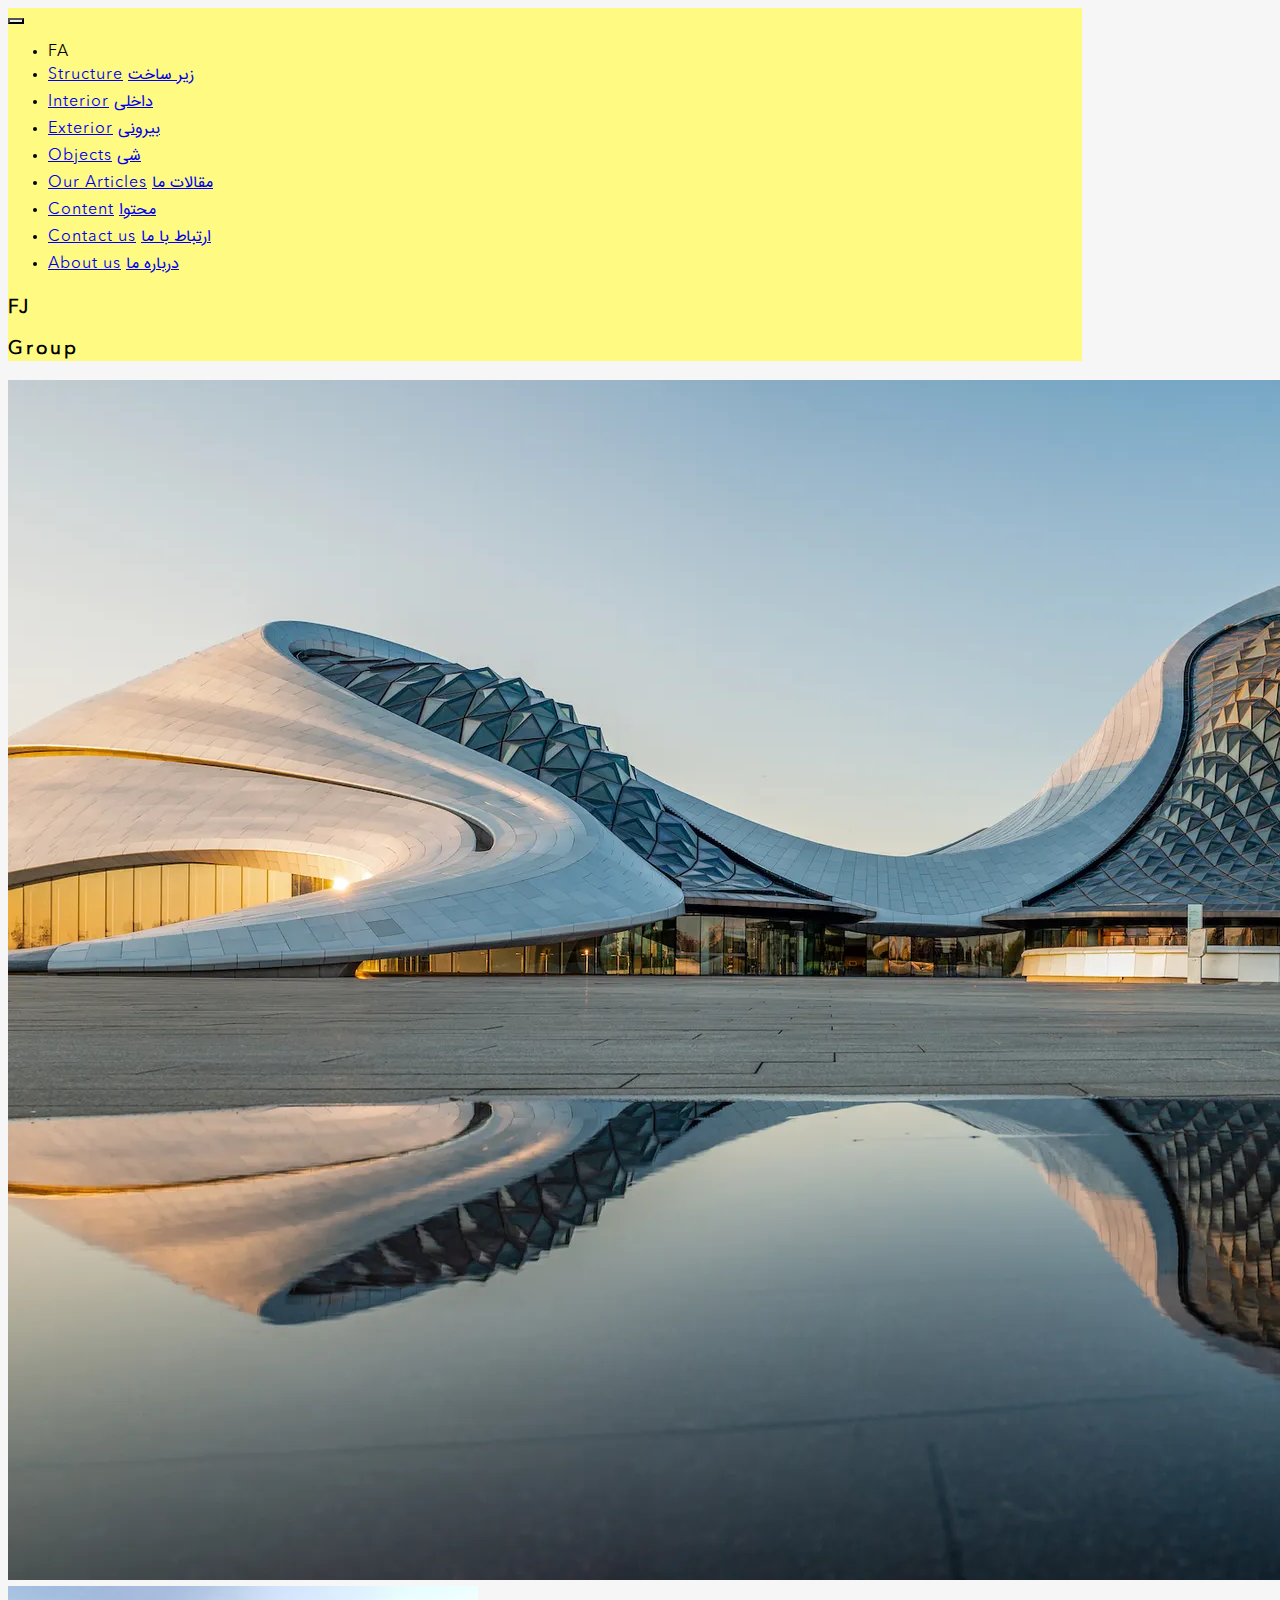
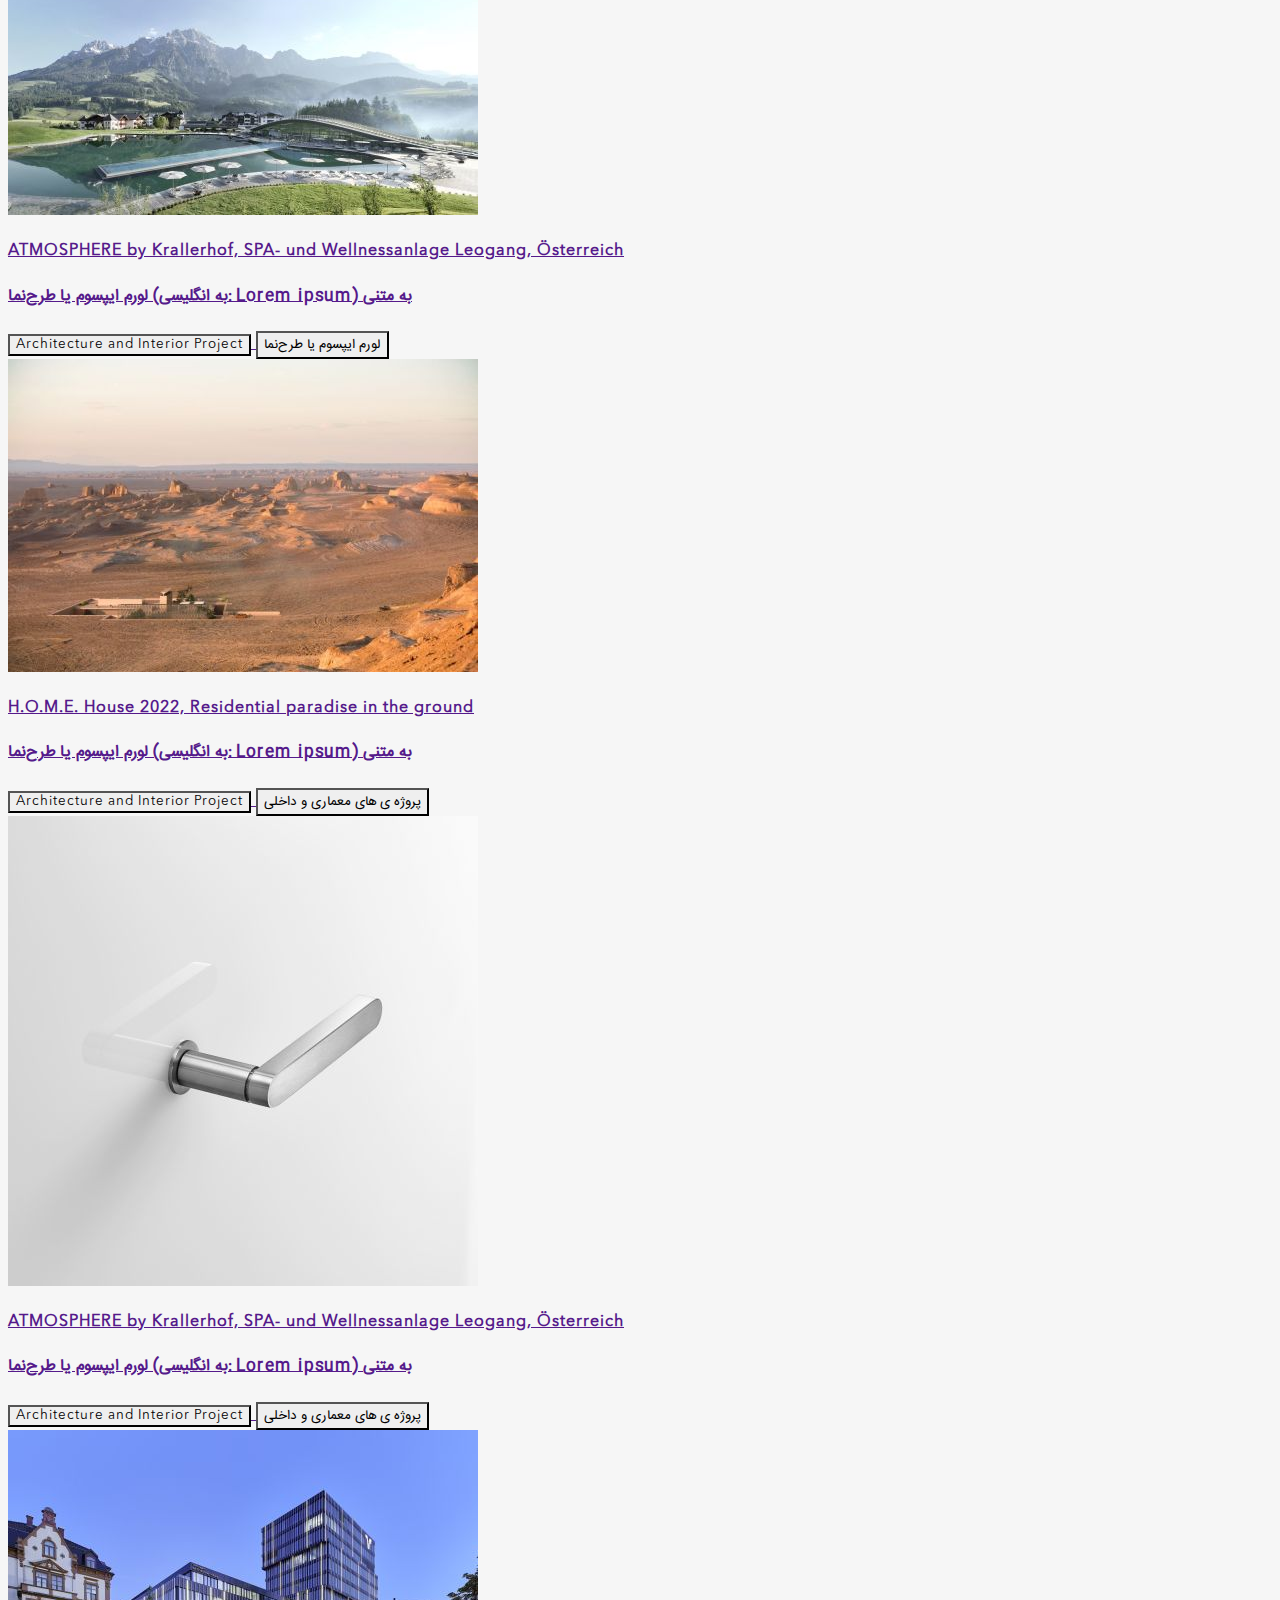
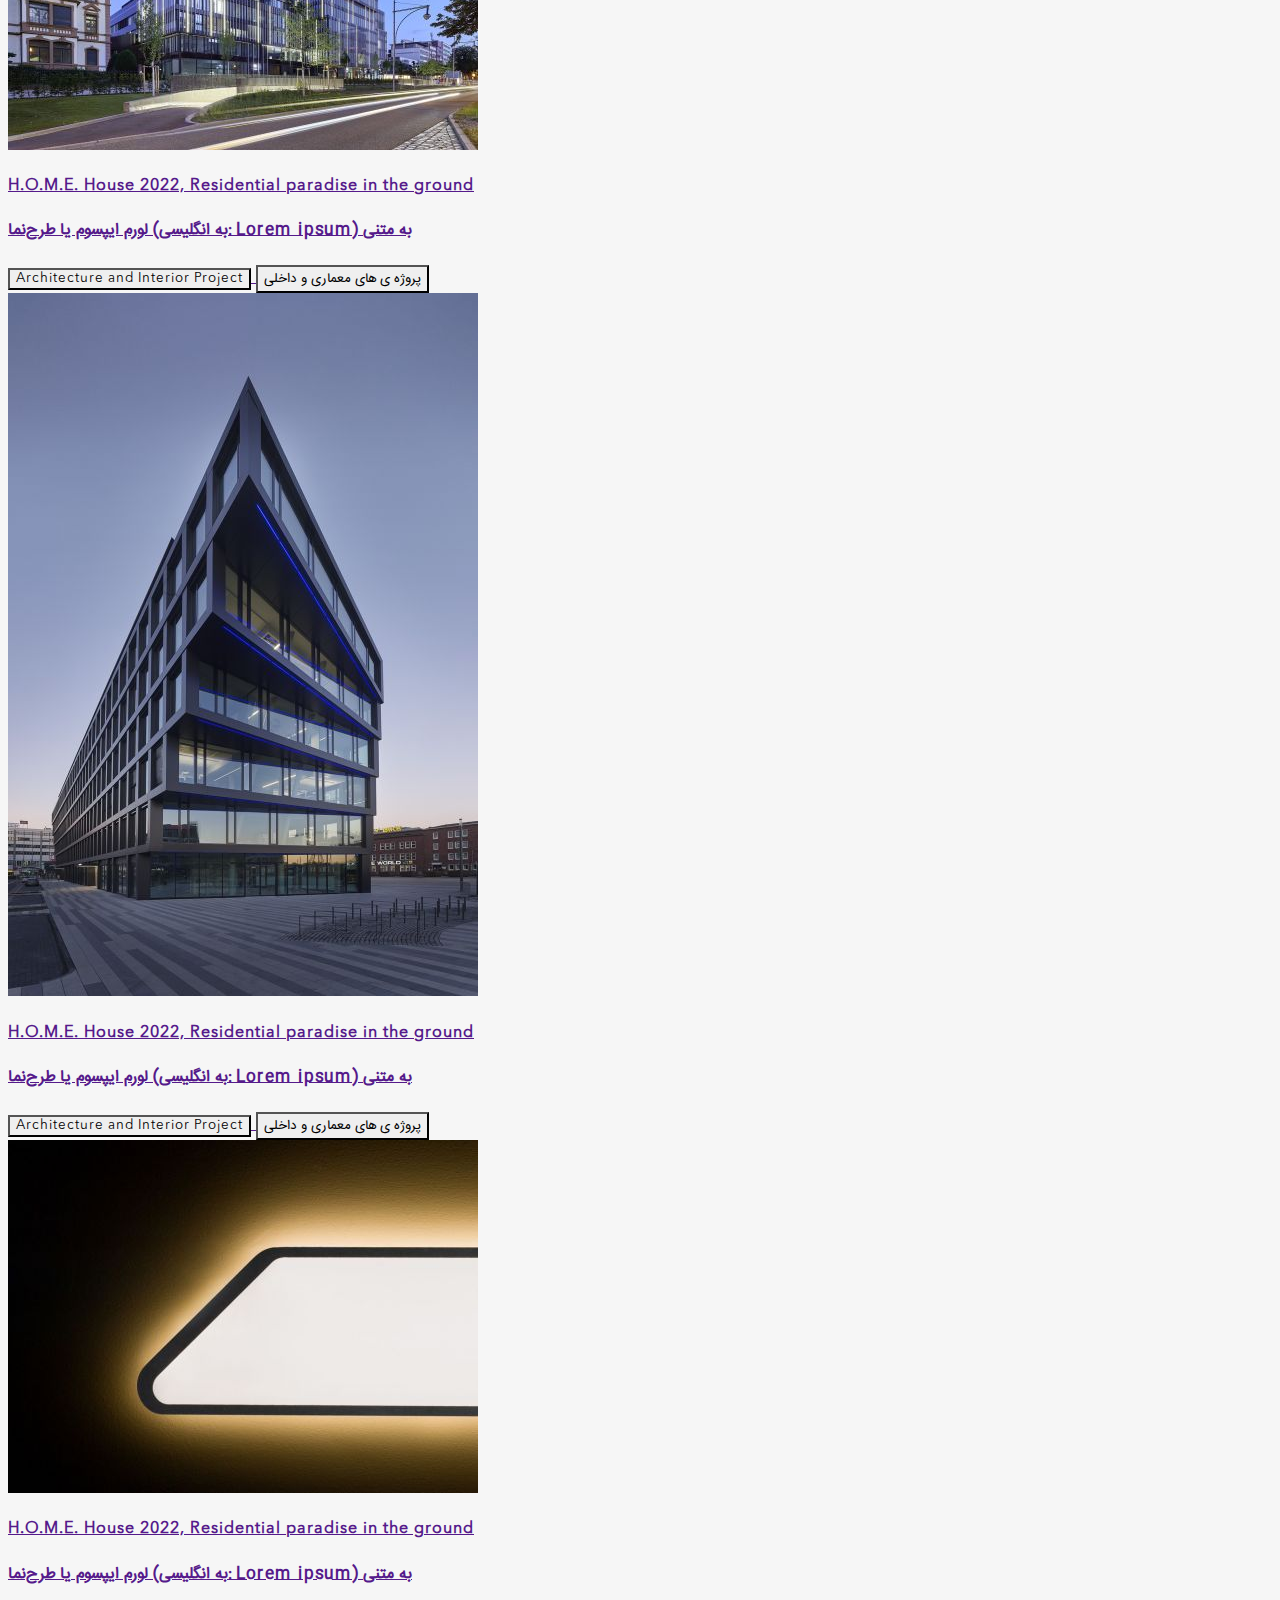
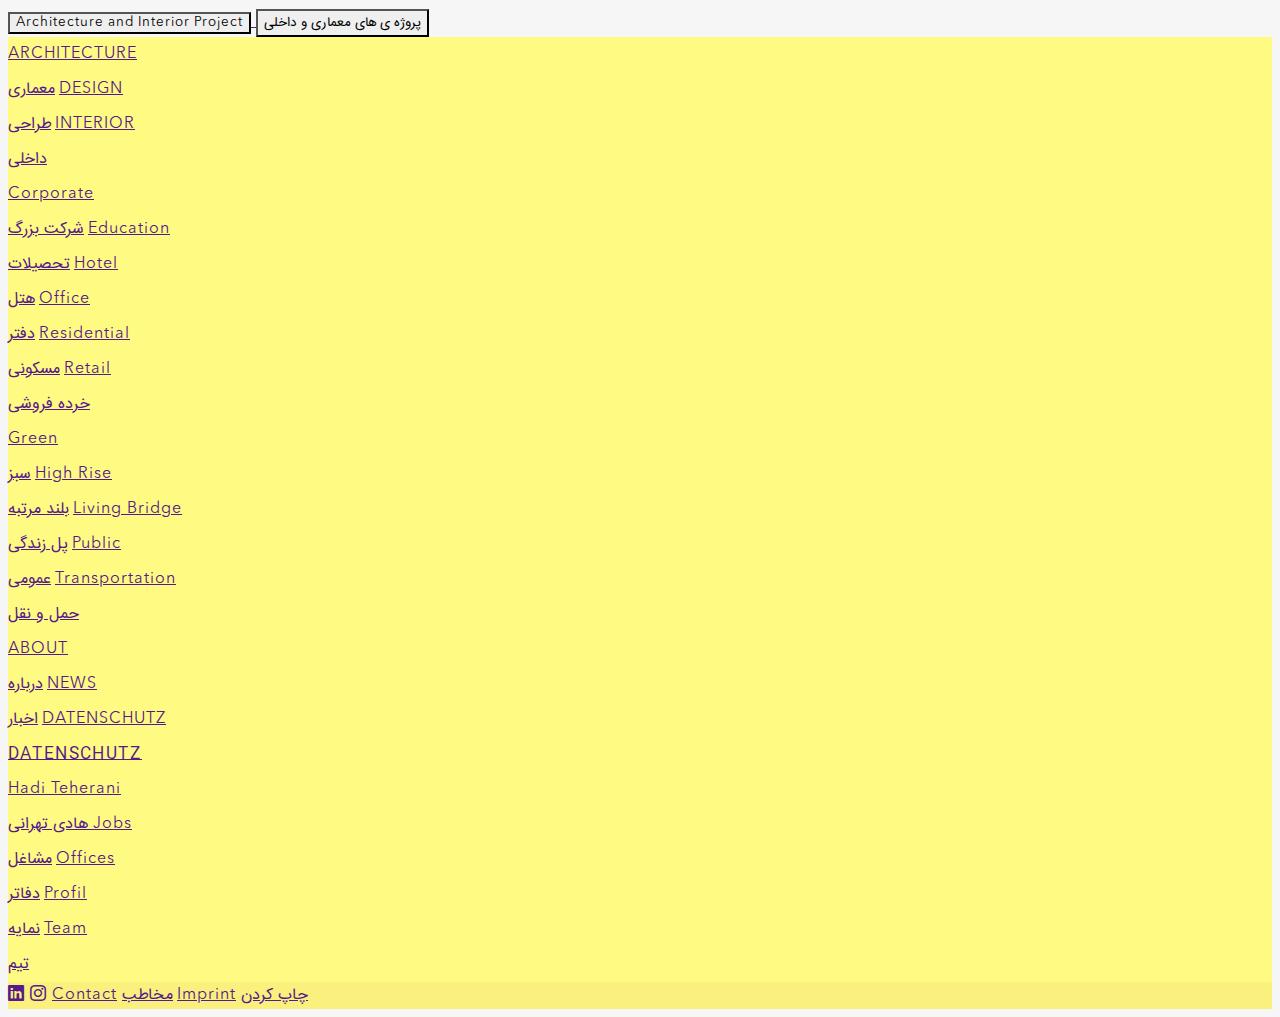
<file: Html/index.html>
<!DOCTYPE html>
<html lang="en">

<head>
    <meta charset="UTF-8">
    <meta name="viewport" content="width=device-width, initial-scale=1.0">
    <title>Hadi Tehrani</title>
    <link rel="stylesheet" href="https://cdn.jsdelivr.net/npm/bootstrap-icons@1.3.0/font/bootstrap-icons.css">
    <link href="https://cdn.jsdelivr.net/npm/bootstrap@5.2.3/dist/css/bootstrap.min.css" rel="stylesheet" integrity="sha384-rbsA2VBKQhggwzxH7pPCaAqO46MgnOM80zW1RWuH61DGLwZJEdK2Kadq2F9CUG65" crossorigin="anonymous">
    <link rel="stylesheet" href="../Css/index.css">
</head>

<body>
    <header>
        <div class="container">
            <nav class="navbar navbar-expand-lg position-absolute bg-opacity-50 mt-4 px-2 py-0">
                <button class="navbar-toggler border-0" type="button" data-bs-toggle="collapse" data-bs-target="#navbarSupportedContent" aria-controls="navbarSupportedContent" aria-expanded="false" aria-label="Toggle navigation">
                        <span class="navbar-toggler-icon"></span>
                      </button>
                <div class="collapse navbar-collapse" id="navbarSupportedContent">
                    <ul class="navbar-nav">
                        <li class="nav-item bg-transparent border-0 px-2">
                            <a class="nav-link text-dark" id="lang">FA</a>
                        </li>
                        <li class="nav-item bg-transparent border-0 px-2 navitem">
                            <a class="nav-link text-dark EN text-nowrap" href="#">Structure</a>
                            <a class="nav-link text-dark FA text-nowrap" href="#">زیر ساخت</a>
                        </li>
                        <li class="nav-item bg-transparent border-0 px-2 navitem">
                            <a class="nav-link text-dark EN" href="#">Interior</a>
                            <a class="nav-link text-dark FA" href="#">داخلی</a>
                        </li>
                        <li class="nav-item bg-transparent border-0 px-2 navitem">
                            <a class="nav-link text-dark EN" href="#">Exterior</a>
                            <a class="nav-link text-dark FA" href="#">بیرونی</a>
                        </li>
                        <li class="nav-item bg-transparent border-0 px-2 navitem">
                            <a class="nav-link text-dark EN" href="#">Objects</a>
                            <a class="nav-link text-dark FA" href="#">شی</a>
                        </li>
                        <li class="nav-item bg-transparent border-0 px-2 navitem">
                            <a class="nav-link text-dark EN text-nowrap" href="#">Our Articles</a>
                            <a class="nav-link text-dark FA text-nowrap" href="#">مقالات ما</a>
                        </li>
                        <li class="nav-item bg-transparent border-0 px-2 navitem">
                            <a class="nav-link text-dark EN" href="#">Content</a>
                            <a class="nav-link text-dark FA" href="#">محتوا</a>
                        </li>
                        <li class="nav-item bg-transparent border-0 px-2 navitem">
                            <a class="nav-link text-dark EN text-nowrap" href="AboutUs.html#Contactus">Contact us</a>
                            <a class="nav-link text-dark FA text-nowrap" href="AboutUs.html#Contactus">ارتباط با ما</a>
                        </li>
                        <li class="nav-item bg-transparent border-0 px-2 navitem">
                            <a class="nav-link text-dark EN text-nowrap" href="#">About us</a>
                            <a class="nav-link text-dark FA text-nowrap" href="#">درباره ما</a>
                        </li>
                    </ul>
                </div>
                <a class="text-decoration-none">
                    <div class="nav-item text-nowrap brand order-5 align-items-center py-1">
                        <h3 class="text-secondary d-inline-block brand-text">FJ</h3>
                        <h3 class="text-dark d-inline-block brand-text">Group</h3>
                    </div>
                </a>
            </nav>
        </div>
        <img src="../Gallery/GettyImages-1369648106.webp" class="img-fluid headerimage" alt="header image">
    </header>
    <main class="mt-5 mb-5">
        <div class="container">
            <div class="row justify-content-center">
                <div class="col-md-5 col-sm-12 text-center mb-5">
                    <a href="" class="text-decoration-none text-dark">
                        <img src="../Gallery/ATMOSPHERE_by_Krallerhof.jpg" class="img-fluid mb-2" alt="project image">
                        <h4 class="mt-5 EN">ATMOSPHERE by Krallerhof, SPA- und Wellnessanlage Leogang, Österreich</h4>
                        <h4 class="mt-5 FA">لورم ایپسوم یا طرح‌نما (به انگلیسی: Lorem ipsum) به متنی</h4>
                        <button class="btn btn-outline-dark mt-3 EN mx-auto">Architecture and Interior Project</button>
                        <button class="btn btn-outline-dark mt-3 FA mx-auto">لورم ایپسوم یا طرح‌نما </button>
                    </a>
                </div>

                <div class="col-md-5 col-sm-12 text-center mb-5">
                    <a href="" class="text-decoration-none text-dark">
                        <img src="../Gallery/Desert 05_0.jpg" class="img-fluid mb-2" alt="project image">
                        <h4 class="mt-5 EN">H.O.M.E. House 2022, Residential paradise in the ground</h4>
                        <h4 class="mt-5 FA">لورم ایپسوم یا طرح‌نما (به انگلیسی: Lorem ipsum) به متنی</h4>
                        <button class="btn btn-outline-dark mt-3 EN mx-auto">Architecture and Interior Project</button>
                        <button class="btn btn-outline-dark mt-3 FA mx-auto">پروژه ی های معماری و داخلی</button>
                    </a>
                </div>
            </div>

            <div class="row mt-5 mb-5 justify-content-center">
                <div class="col-md-5 col-sm-12 text-center mb-5">
                    <a href="" class="text-decoration-none text-dark">
                        <img src="../Gallery/F19012_L_2.jpg" class="img-fluid mb-2" alt="project image">
                        <h4 class="mt-5 EN">ATMOSPHERE by Krallerhof, SPA- und Wellnessanlage Leogang, Österreich</h4>
                        <h4 class="mt-5 FA">لورم ایپسوم یا طرح‌نما (به انگلیسی: Lorem ipsum) به متنی</h4>
                        <button class="btn btn-outline-dark mt-3 EN mx-auto">Architecture and Interior Project</button>
                        <button class="btn btn-outline-dark mt-3 FA mx-auto">پروژه ی های معماری و داخلی</button>
                    </a>
                </div>

                <div class="col-md-5 col-sm-12 text-center">
                    <a href="" class="text-decoration-none text-dark">
                        <img src="../Gallery/Volksbankareal_18a © Jochen Stueber.jpg" class="img-fluid mb-2" alt="project image">
                        <h4 class="mt-5 EN">H.O.M.E. House 2022, Residential paradise in the ground</h4>
                        <h4 class="mt-5 FA">لورم ایپسوم یا طرح‌نما (به انگلیسی: Lorem ipsum) به متنی</h4>
                        <button class="btn btn-outline-dark mt-3 EN mx-auto">Architecture and Interior Project</button>
                        <button class="btn btn-outline-dark mt-3 FA mx-auto">پروژه ی های معماری و داخلی</button>
                    </a>
                </div>
            </div>

            <div class="row mt-5 mb-5 justify-content-center">
                <div class="col-md-5 col-sm-12 text-center mb-5">
                    <a href="" class="text-decoration-none text-dark">
                        <img src="../Gallery/Olaf Rohl_Mercator_One_014.jpg" class="img-fluid mb-2" alt="project image">
                        <h4 class="mt-5 EN">H.O.M.E. House 2022, Residential paradise in the ground</h4>
                        <h4 class="mt-5 FA">لورم ایپسوم یا طرح‌نما (به انگلیسی: Lorem ipsum) به متنی</h4>
                        <button class="btn btn-outline-dark mt-3 EN mx-auto">Architecture and Interior Project</button>
                        <button class="btn btn-outline-dark mt-3 FA mx-auto">پروژه ی های معماری و داخلی</button>
                    </a>
                </div>

                <div class="col-md-5 col-sm-12 text-center">
                    <a href="" class="text-decoration-none text-dark">
                        <img src="../Gallery/PRO_inhouse-47_0.jpg" class="img-fluid mb-2" alt="project image">
                        <h4 class="mt-5 EN">H.O.M.E. House 2022, Residential paradise in the ground</h4>
                        <h4 class="mt-5 FA">لورم ایپسوم یا طرح‌نما (به انگلیسی: Lorem ipsum) به متنی</h4>
                        <button class="btn btn-outline-dark mt-3 EN mx-auto">Architecture and Interior Project</button>
                        <button class="btn btn-outline-dark mt-3 FA mx-auto">پروژه ی های معماری و داخلی</button>
                    </a>
                </div>
            </div>
        </div>
    </main>

    <footer class="mt-5">
        <div class="footer-part-1">
            <div class="container">
                <div class="row p-5 justify-content-center">
                    <div class="col-md-2 lh-base text-sm-center">
                        <a href="" class="text-dark text-decoration-none EN mb-sm-3">ARCHITECTURE</a><br>
                        <a href="" class="text-dark text-decoration-none FA">معماری</a>
                        <a href="" class="text-dark text-decoration-none EN">DESIGN</a><br>
                        <a href="" class="text-dark text-decoration-none FA">طراحی</a>
                        <a href="" class="text-dark text-decoration-none EN">INTERIOR</a><br>
                        <a href="" class="text-dark text-decoration-none FA">داخلی</a>
                    </div>
                    <div class="col-md-2 lh-base text-sm-center">
                        <a href="" class="text-dark text-decoration-none EN">Corporate</a><br>
                        <a href="" class="text-dark text-decoration-none FA">شرکت بزرگ</a>
                        <a href="" class="text-dark text-decoration-none EN">Education</a><br>
                        <a href="" class="text-dark text-decoration-none FA">تحصیلات</a>
                        <a href="" class="text-dark text-decoration-none EN">Hotel</a><br>
                        <a href="" class="text-dark text-decoration-none FA">هتل</a>
                        <a href="" class="text-dark text-decoration-none EN">Office</a><br>
                        <a href="" class="text-dark text-decoration-none FA">دفتر</a>
                        <a href="" class="text-dark text-decoration-none EN">Residential</a><br>
                        <a href="" class="text-dark text-decoration-none FA">مسکونی</a>
                        <a href="" class="text-dark text-decoration-none EN">Retail</a><br>
                        <a href="" class="text-dark text-decoration-none FA">خرده فروشی</a>
                    </div>
                    <div class="col-md-2 lh-base text-sm-center">
                        <a href="" class="text-dark text-decoration-none EN">Green</a><br>
                        <a href="" class="text-dark text-decoration-none FA">سبز</a>
                        <a href="" class="text-dark text-decoration-none EN">High Rise</a><br>
                        <a href="" class="text-dark text-decoration-none FA">بلند مرتبه</a>
                        <a href="" class="text-dark text-decoration-none EN">Living Bridge</a><br>
                        <a href="" class="text-dark text-decoration-none FA">پل زندگی</a>
                        <a href="" class="text-dark text-decoration-none EN">Public</a><br>
                        <a href="" class="text-dark text-decoration-none FA">عمومی</a>
                        <a href="" class="text-dark text-decoration-none EN">Transportation</a><br>
                        <a href="" class="text-dark text-decoration-none FA">حمل و نقل</a>
                    </div>
                    <div class="col-md-2 lh-base text-sm-center">
                        <a href="" class="text-dark text-decoration-none EN">ABOUT</a><br>
                        <a href="" class="text-dark text-decoration-none FA">درباره</a>
                        <a href="" class="text-dark text-decoration-none EN">NEWS</a><br>
                        <a href="" class="text-dark text-decoration-none FA">اخبار</a>
                        <a href="" class="text-dark text-decoration-none EN">DATENSCHUTZ</a><br>
                        <a href="" class="text-dark text-decoration-none FA">DATENSCHUTZ</a>
                    </div>
                    <div class="col-md-2 lh-base text-sm-center">
                        <a href="" class="text-dark text-decoration-none EN">Hadi Teherani</a><br>
                        <a href="" class="text-dark text-decoration-none FA"> هادی تهرانی  </a>
                        <a href="" class="text-dark text-decoration-none EN">Jobs</a><br>
                        <a href="" class="text-dark text-decoration-none FA">مشاغل</a>
                        <a href="" class="text-dark text-decoration-none EN">Offices</a><br>
                        <a href="" class="text-dark text-decoration-none FA">دفاتر</a>
                        <a href="" class="text-dark text-decoration-none EN">Profil</a><br>
                        <a href="" class="text-dark text-decoration-none FA">نمایه</a>
                        <a href="" class="text-dark text-decoration-none EN">Team</a><br>
                        <a href="" class="text-dark text-decoration-none FA">تیم</a>
                    </div>
                </div>
            </div>
        </div>
        <div class="footer-part-2">
            <div class="container">
                <div class="row p-3 justify-content-end align-items-baseline">
                    <a href="" class="text-dark col-md-1 mb-3 text-center align-self-center"><i class="bi bi-linkedin h4"></i></a>
                    <a href="" class="text-dark col-md-1 mb-3 text-center align-self-center"><i class="bi bi-instagram h4"></i></a>

                    <a href="" class="text-dark text-decoration-none col-md-1 mb-3 EN text-center align-self-center">Contact</a>
                    <a href="" class="text-dark text-decoration-none col-md-1 mb-3 FA text-center align-self-center">مخاطب</a>
                    <a href="" class="text-dark text-decoration-none col-md-1 mb-3 EN text-center align-self-center">Imprint</a>
                    <a href="" class="text-dark text-decoration-none col-md-1 mb-3 FA text-center align-self-center">چاپ کردن</a>
                </div>
            </div>
        </div>
    </footer>
</body>

<script src="https://cdn.jsdelivr.net/npm/bootstrap@5.2.3/dist/js/bootstrap.bundle.min.js" crossorigin="anonymous"></script>
<script src="https://cdnjs.cloudflare.com/ajax/libs/jquery/3.7.1/jquery.min.js" integrity="sha512-v2CJ7UaYy4JwqLDIrZUI/4hqeoQieOmAZNXBeQyjo21dadnwR+8ZaIJVT8EE2iyI61OV8e6M8PP2/4hpQINQ/g==" crossorigin="anonymous" referrerpolicy="no-referrer"></script>
<script src="../JS/language.js"></script>

</html>
</file>
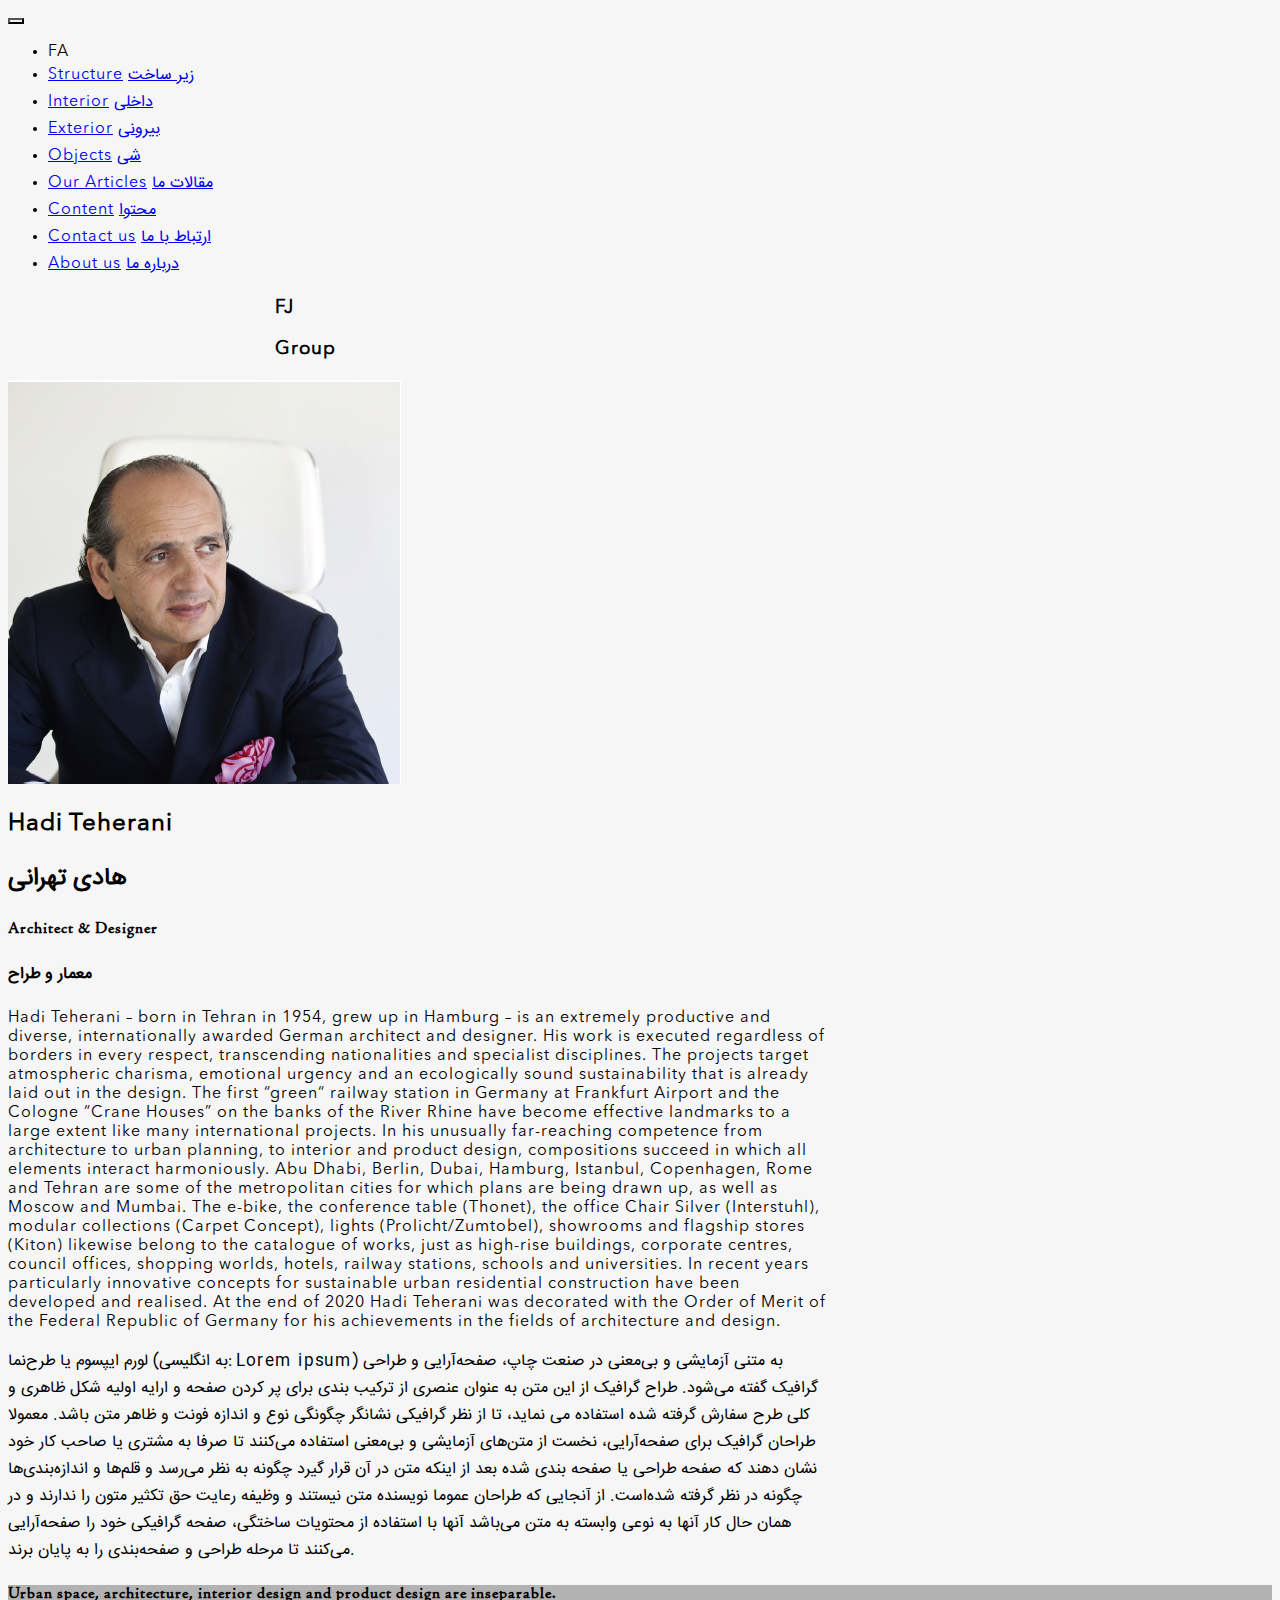
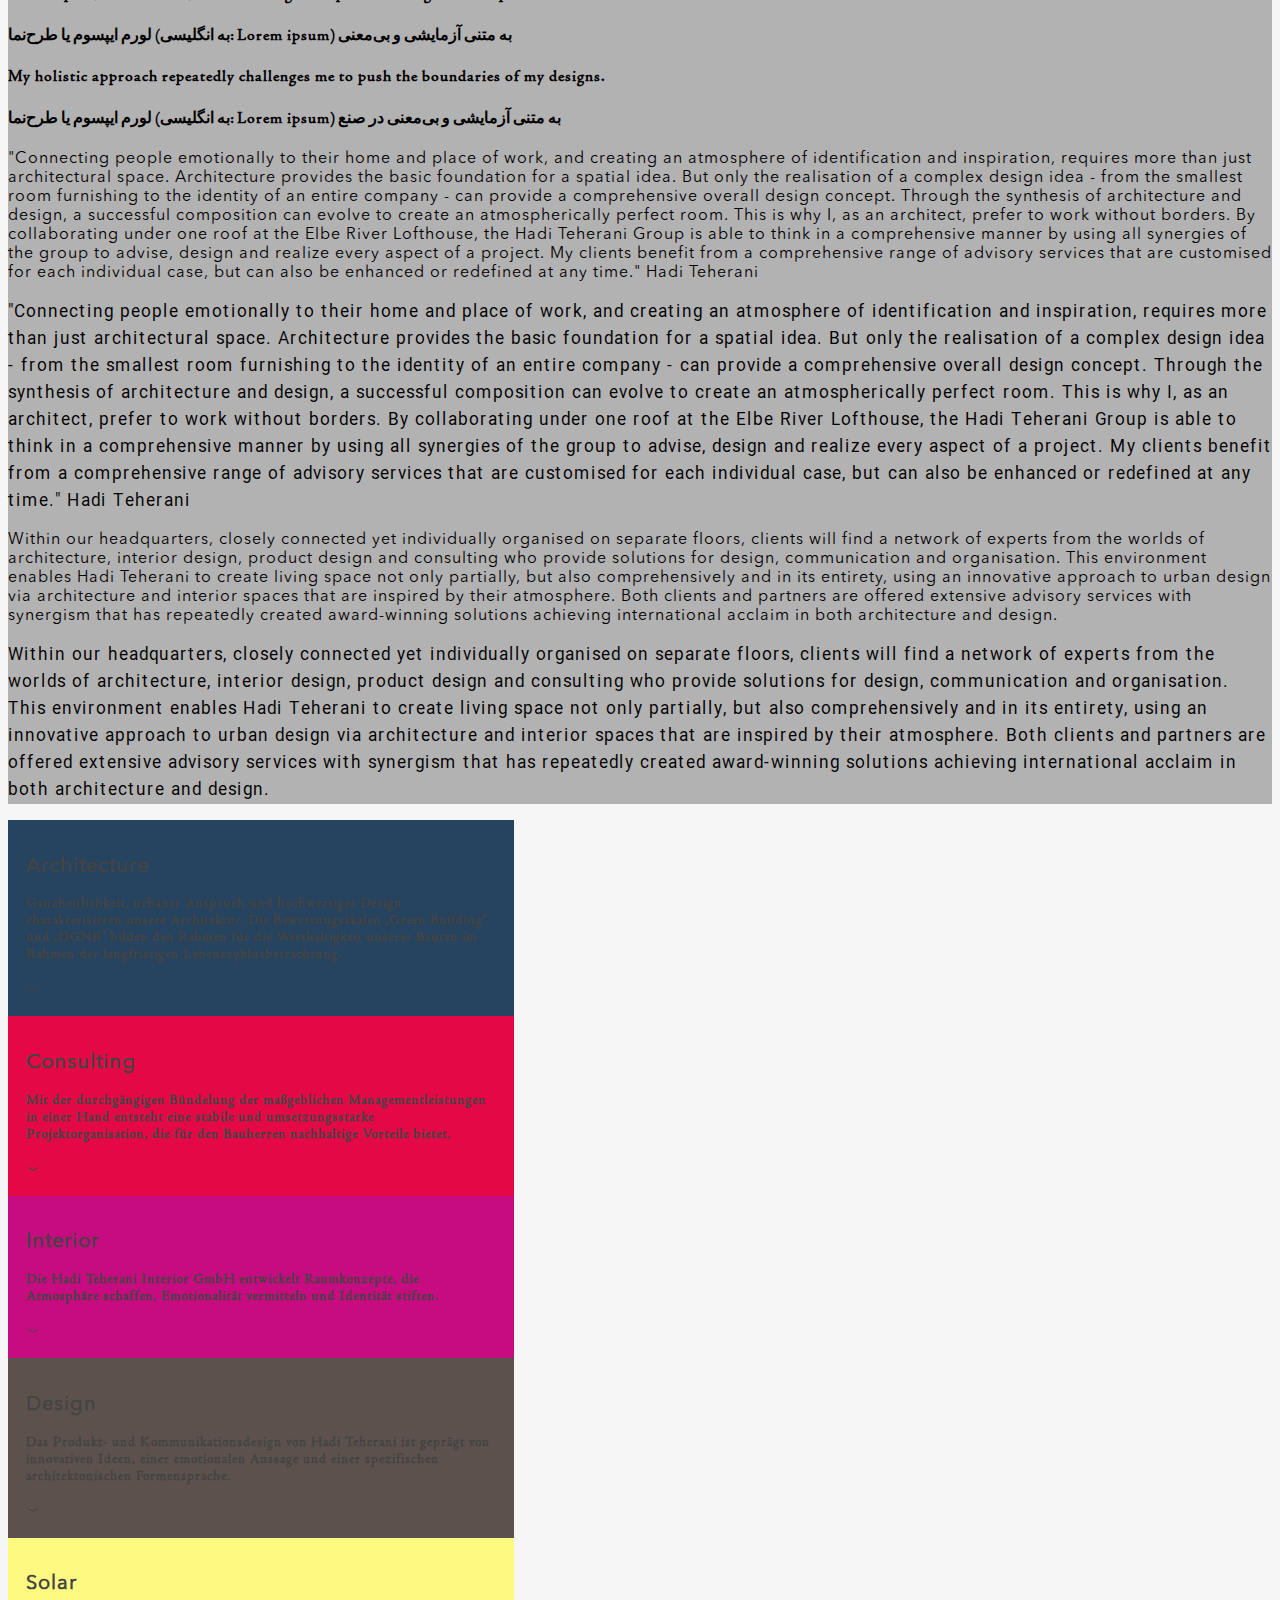
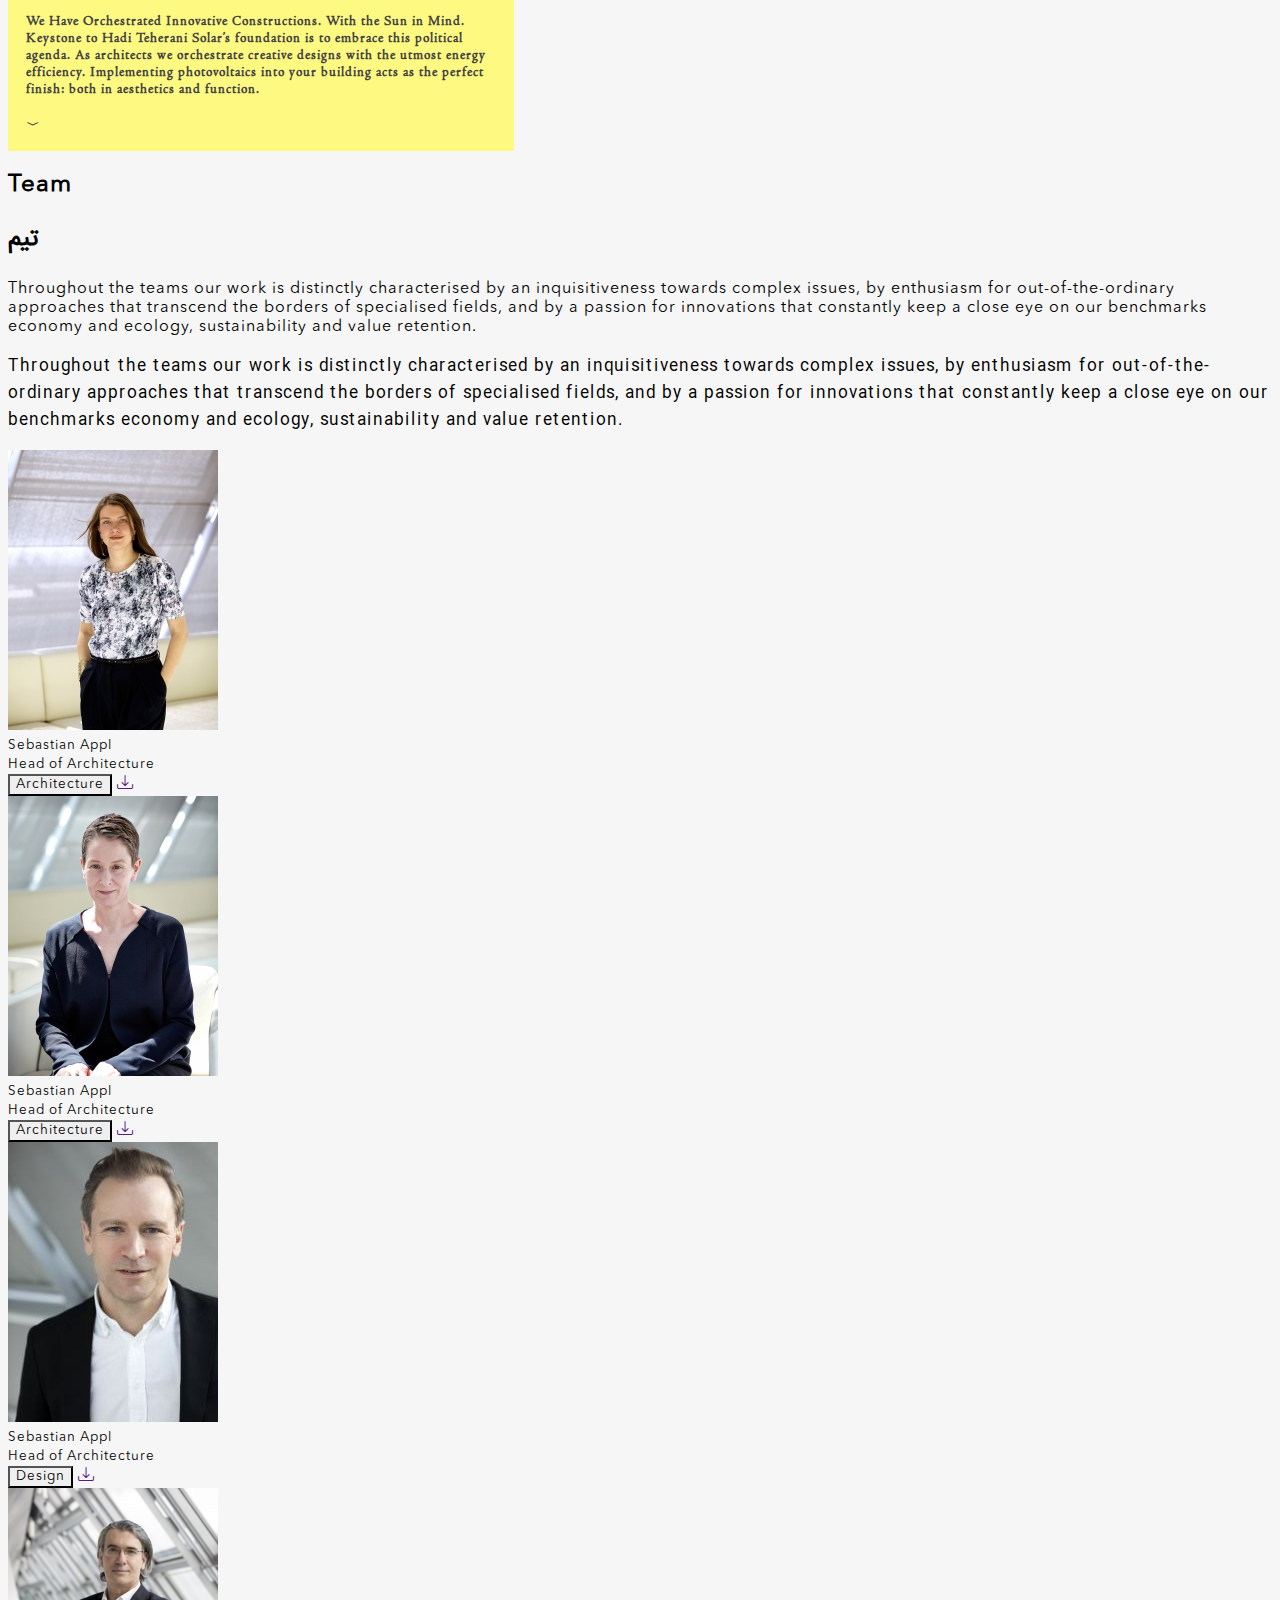
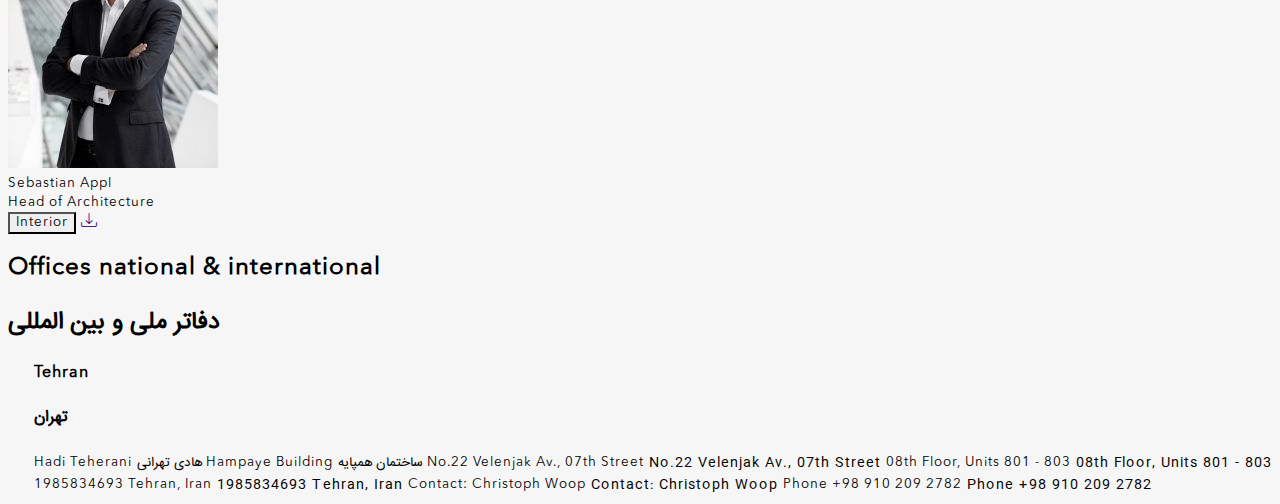
<file: Html/AboutUs.html>
<!DOCTYPE html>
<html lang="en">

<head>
    <meta charset="UTF-8">
    <meta name="viewport" content="width=device-width, initial-scale=1.0">
    <title>Hadi Tehrani</title>
    <link rel="stylesheet" href="https://cdn.jsdelivr.net/npm/bootstrap-icons@1.3.0/font/bootstrap-icons.css">
    <link href="https://cdn.jsdelivr.net/npm/bootstrap@5.2.3/dist/css/bootstrap.min.css" rel="stylesheet" integrity="sha384-rbsA2VBKQhggwzxH7pPCaAqO46MgnOM80zW1RWuH61DGLwZJEdK2Kadq2F9CUG65" crossorigin="anonymous">
    <link rel="stylesheet" href="../Css/AboutUs.css">
</head>

<body>
    <header class="top-0">
        <div class="container">
            <nav class="navbar navbar-expand-lg mt-4 px-2 py-0">
                <button class="navbar-toggler border-0" type="button" data-bs-toggle="collapse" data-bs-target="#navbarSupportedContent" aria-controls="navbarSupportedContent" aria-expanded="false" aria-label="Toggle navigation">
                        <span class="navbar-toggler-icon"></span>
                      </button>
                <div class="collapse navbar-collapse" id="navbarSupportedContent">
                    <ul class="navbar-nav">
                        <li class="nav-item bg-transparent border-0 px-2">
                            <a class="nav-link text-dark" id="lang">FA</a>
                        </li>
                        <li class="nav-item bg-transparent border-0 px-2 navitem">
                            <a class="nav-link text-dark EN text-nowrap" href="#">Structure</a>
                            <a class="nav-link text-dark FA text-nowrap" href="#">زیر ساخت</a>
                        </li>
                        <li class="nav-item bg-transparent border-0 px-2 navitem">
                            <a class="nav-link text-dark EN" href="#">Interior</a>
                            <a class="nav-link text-dark FA" href="#">داخلی</a>
                        </li>
                        <li class="nav-item bg-transparent border-0 px-2 navitem">
                            <a class="nav-link text-dark EN" href="#">Exterior</a>
                            <a class="nav-link text-dark FA" href="#">بیرونی</a>
                        </li>
                        <li class="nav-item bg-transparent border-0 px-2 navitem">
                            <a class="nav-link text-dark EN" href="#">Objects</a>
                            <a class="nav-link text-dark FA" href="#">شی</a>
                        </li>
                        <li class="nav-item bg-transparent border-0 px-2 navitem">
                            <a class="nav-link text-dark EN text-nowrap" href="#">Our Articles</a>
                            <a class="nav-link text-dark FA text-nowrap" href="#">مقالات ما</a>
                        </li>
                        <li class="nav-item bg-transparent border-0 px-2 navitem">
                            <a class="nav-link text-dark EN" href="#">Content</a>
                            <a class="nav-link text-dark FA" href="#">محتوا</a>
                        </li>
                        <li class="nav-item bg-transparent border-0 px-2 navitem">
                            <a class="nav-link text-dark EN text-nowrap" href="#Contactus">Contact us</a>
                            <a class="nav-link text-dark FA text-nowrap" href="#Contactus">ارتباط با ما</a>
                        </li>
                        <li class="nav-item bg-transparent border-0 px-2 navitem">
                            <a class="nav-link text-dark EN text-nowrap" href="#">About us</a>
                            <a class="nav-link text-dark FA text-nowrap" href="#">درباره ما</a>
                        </li>
                    </ul>
                </div>
                <a class="text-decoration-none">
                    <div class="nav-item text-nowrap brand order-5 align-items-center py-1">
                        <h3 class="text-secondary d-inline-block brand-text">FJ</h3>
                        <h3 class="text-dark d-inline-block brand-text">Group</h3>
                    </div>
                </a>
            </nav>
        </div>
        <div class="container pt-5">
            <div class="row justify-content-center">
                <div class="col-md-5 col-sm-12 col-12 text-center mb-3">
                    <img src="../Gallery/hadi 1.png" class="img-fluid img-thumbnail mb-3" alt="hadi tehrani">
                    <h2 class="mt-2  EN">Hadi Teherani</h2>
                    <h2 class="mt-2 FA">هادی تهرانی</h2>
                    <h4 class="AJensonPro EN">Architect & Designer</h4>
                    <h4 class="FA">معمار و طراح</h4>
                </div>

                <div class="col-md-5 col-sm-12 col-12 w-50">
                    <p class="headertext lh-lg mx-auto EN">Hadi Teherani – born in Tehran in 1954, grew up in Hamburg – is an extremely productive and diverse, internationally awarded German architect and designer. His work is executed regardless of borders in every respect, transcending nationalities
                        and specialist disciplines. The projects target atmospheric charisma, emotional urgency and an ecologically sound sustainability that is already laid out in the design. The first “green“ railway station in Germany at Frankfurt
                        Airport and the Cologne “Crane Houses” on the banks of the River Rhine have become effective landmarks to a large extent like many international projects. In his unusually far-reaching competence from architecture to urban planning,
                        to interior and product design, compositions succeed in which all elements interact harmoniously. Abu Dhabi, Berlin, Dubai, Hamburg, Istanbul, Copenhagen, Rome and Tehran are some of the metropolitan cities for which plans are
                        being drawn up, as well as Moscow and Mumbai. The e-bike, the conference table (Thonet), the office Chair Silver (Interstuhl), modular collections (Carpet Concept), lights (Prolicht/Zumtobel), showrooms and flagship stores (Kiton)
                        likewise belong to the catalogue of works, just as high-rise buildings, corporate centres, council offices, shopping worlds, hotels, railway stations, schools and universities. In recent years particularly innovative concepts for
                        sustainable urban residential construction have been developed and realised. At the end of 2020 Hadi Teherani was decorated with the Order of Merit of the Federal Republic of Germany for his achievements in the fields of architecture
                        and design.</p>
                    <p class="headertext lh-lg mx-auto FA">لورم ایپسوم یا طرح‌نما (به انگلیسی: Lorem ipsum) به متنی آزمایشی و بی‌معنی در صنعت چاپ، صفحه‌آرایی و طراحی گرافیک گفته می‌شود. طراح گرافیک از این متن به عنوان عنصری از ترکیب بندی برای پر کردن صفحه و ارایه اولیه شکل ظاهری و کلی طرح
                        سفارش گرفته شده استفاده می نماید، تا از نظر گرافیکی نشانگر چگونگی نوع و اندازه فونت و ظاهر متن باشد. معمولا طراحان گرافیک برای صفحه‌آرایی، نخست از متن‌های آزمایشی و بی‌معنی استفاده می‌کنند تا صرفا به مشتری یا صاحب کار خود نشان
                        دهند که صفحه طراحی یا صفحه بندی شده بعد از اینکه متن در آن قرار گیرد چگونه به نظر می‌رسد و قلم‌ها و اندازه‌بندی‌ها چگونه در نظر گرفته شده‌است. از آنجایی که طراحان عموما نویسنده متن نیستند و وظیفه رعایت حق تکثیر متون را ندارند و
                        در همان حال کار آنها به نوعی وابسته به متن می‌باشد آنها با استفاده از محتویات ساختگی، صفحه گرافیکی خود را صفحه‌آرایی می‌کنند تا مرحله طراحی و صفحه‌بندی را به پایان برند.</p>
                </div>
            </div>
        </div>
    </header>
    <main>
        <div class="text">
            <div class="container">
                <div class="row py-5 justify-content-center">
                    <div class="col-md-5 col-sm-12 text-center">
                        <h4 class="AJensonPro w-50 lh-base EN mx-auto">Urban space, architecture, interior design and product design are inseparable.</h4>
                        <h4 class="AJensonPro w-50 lh-base FA mx-auto">لورم ایپسوم یا طرح‌نما (به انگلیسی: Lorem ipsum) به متنی آزمایشی و بی‌معنی </h4>
                        <h4 class="AJensonPro w-50 lh-base EN mx-auto">My holistic approach repeatedly challenges me to push the boundaries of my designs.</h4>
                        <h4 class="AJensonPro w-50 lh-base FA mx-auto">لورم ایپسوم یا طرح‌نما (به انگلیسی: Lorem ipsum) به متنی آزمایشی و بی‌معنی در صنع</h4>
                    </div>
                    <div class="col-md-5 col-sm-12">
                        <p class="w-75 lh-lg EN mx-auto">"Connecting people emotionally to their home and place of work, and creating an atmosphere of identification and inspiration, requires more than just architectural space. Architecture provides the basic foundation for a spatial
                            idea. But only the realisation of a complex design idea - from the smallest room furnishing to the identity of an entire company - can provide a comprehensive overall design concept. Through the synthesis of architecture and
                            design, a successful composition can evolve to create an atmospherically perfect room. This is why I, as an architect, prefer to work without borders. By collaborating under one roof at the Elbe River Lofthouse, the Hadi Teherani
                            Group is able to think in a comprehensive manner by using all synergies of the group to advise, design and realize every aspect of a project. My clients benefit from a comprehensive range of advisory services that are customised
                            for each individual case, but can also be enhanced or redefined at any time." Hadi Teherani</p>
                        <p class="w-75 lh-lg FA mx-auto">"Connecting people emotionally to their home and place of work, and creating an atmosphere of identification and inspiration, requires more than just architectural space. Architecture provides the basic foundation for a spatial
                            idea. But only the realisation of a complex design idea - from the smallest room furnishing to the identity of an entire company - can provide a comprehensive overall design concept. Through the synthesis of architecture and
                            design, a successful composition can evolve to create an atmospherically perfect room. This is why I, as an architect, prefer to work without borders. By collaborating under one roof at the Elbe River Lofthouse, the Hadi Teherani
                            Group is able to think in a comprehensive manner by using all synergies of the group to advise, design and realize every aspect of a project. My clients benefit from a comprehensive range of advisory services that are customised
                            for each individual case, but can also be enhanced or redefined at any time." Hadi Teherani</p>
                        <p class="w-75 lh-lg EN mx-auto">Within our headquarters, closely connected yet individually organised on separate floors, clients will find a network of experts from the worlds of architecture, interior design, product design and consulting who provide solutions
                            for design, communication and organisation. This environment enables Hadi Teherani to create living space not only partially, but also comprehensively and in its entirety, using an innovative approach to urban design via architecture
                            and interior spaces that are inspired by their atmosphere. Both clients and partners are offered extensive advisory services with synergism that has repeatedly created award-winning solutions achieving international acclaim
                            in both architecture and design.</p>
                        <p class="w-75 lh-lg FA mx-auto">Within our headquarters, closely connected yet individually organised on separate floors, clients will find a network of experts from the worlds of architecture, interior design, product design and consulting who provide solutions
                            for design, communication and organisation. This environment enables Hadi Teherani to create living space not only partially, but also comprehensively and in its entirety, using an innovative approach to urban design via architecture
                            and interior spaces that are inspired by their atmosphere. Both clients and partners are offered extensive advisory services with synergism that has repeatedly created award-winning solutions achieving international acclaim
                            in both architecture and design.</p>
                    </div>
                </div>
            </div>
        </div>

        <div class="container w-75">
            <div class="row justify-content-center mt-4">
                <div class="col-md-6 col-sm-12">
                    <div class="box mb-5 w-75 mx-auto">
                        <button class="accordion blue text-white"><h2 class="text-center mb-3 mt-2">Architecture</h2><h4 class="lh-base AJensonPro">Ganzheitlichkeit, urbaner Anspruch und hochwertiges Design charakterisieren unsere Architektur. Die Bewertungsskalen „Green Building“ und  „DGNB“ bilden den Rahmen für die Werthaltigkeit unserer Bauten im Rahmen der langfristigen Lebenszyklusbetrachtung.</h4>
                            <i class="bi bi-chevron-compact-down d-flex justify-content-center h3 text-white"></i>
                        </button>
                        <div class="panel blue text-white">
                            <p class="lh-lg">Faszination und Herausforderung liegen für uns darin, die spezifischen Bedingungen des Auftraggebers und der Aufgabenstellung mit dem Standort und den Herausforderungen der Zukunft möglichst langfristig und nachhaltig zu verknüpfen
                                - mit anderen Worten ökonomisch und ökologisch. Funktionalität, Wirtschaftlichkeit und Nachhaltigkeit der Projekte sind die Essentials unserer Arbeit. Langfristige Nutzbarkeit gründet aber immer auch auf emotionaler Begeisterung
                                und architektonischer Leidenschaft. Darum soll unsere Architektur Emotionen wecken und den urbanen Kontext so markant wie sensibel fortschreiben. Dafür stehen zum Beispiel auch Entwürfe von „Living Bridges“, die Wasserwege
                                überspannen und Stadtteile verbinden. Zahlreiche Innovationen und Architekturpreise sowie konstante Arbeits-, Entwicklungs- und Optimierungsprozesse unseres Büros sind das Ergebnis dieses grundlegenden Anspruchs.</p>
                        </div>
                    </div>

                    <div class="box mb-5 w-75 mx-auto">
                        <button class="accordion red text-white"><h2 class="text-center mb-3 mt-2">Consulting</h2><h4 class="lh-base AJensonPro">Mit der durchgängigen Bündelung der maßgeblichen Managementleistungen in einer Hand entsteht eine stabile und umsetzungsstarke Projektorganisation, die für den Bauherren nachhaltige Vorteile bietet.</h4>
                            <i class="bi bi-chevron-compact-down d-flex justify-content-center h3 text-white"></i>
                        </button>
                        <div class="panel red text-white">
                            <p class="lh-lg">Die Hadi Teherani Consultants bieten von der Bauleitung bis hin zur Besetzung des verantwortlichen, technischen Projektleiters alle wesen­ lichen Leistungen zur Umsetzung des Bauprojektes an.</p>
                        </div>
                    </div>
                </div>
                <div class="col-md-6 col-sm-12">
                    <div class="box mb-5 w-75 mx-auto">
                        <button class="accordion purple text-white"><h2 class="text-center mb-3 mt-2">Interior</h2><h4 class="lh-base AJensonPro">Die Hadi Teherani Interior GmbH entwickelt Raumkonzepte, die Atmosphäre schaffen, Emotionalität vermitteln und Identität stiften.</h4>
                            <i class="bi bi-chevron-compact-down d-flex justify-content-center h3 text-white"></i>
                        </button>
                        <div class="panel purple text-white">
                            <p class="lh-lg">Alle Innenarchitektur-Projekte gründen auf dem ganzheitlichen Anspruch, der die Arbeit von Hadi Teherani grundsätzlich auszeichnet. Zusammen mit unseren Kunden erarbeiten wir individuelle Lösungen für den Ort und dessen Bestimmung.
                                Durch diesen Grundsatz geleitet, bietet das HT Interior Team neben Konzeption, Entwurf und Planung das komplexe Know-How der räumlichen Erfahrung von Hadi Teherani. Innenräume – ob im Privaten oder für Hotels, Messen, Shops,
                                Büros und wissenschaftliche Einrichtungen – werden so immer zu etwas Einzigartigem.</p>
                        </div>
                    </div>

                    <div class="box mb-5 w-75 mx-auto">
                        <button class="accordion brown text-white"><h2 class="text-center mb-3 mt-2">Design</h2><h4 class="lh-base AJensonPro">Das Produkt- und Kommunikationsdesign von Hadi Teherani ist geprägt von innovativen Ideen, einer emotionalen Aussage und einer spezifischen architektonischen Formensprache.</h4>
                            <i class="bi bi-chevron-compact-down d-flex justify-content-center h3 text-white"></i>
                        </button>
                        <div class="panel brown text-white">
                            <p class="lh-lg">Nachhaltigkeit und Wertbeständigkeit stehen ebenso im Mittelpunkt wie der Mehrwert des Produkts. Konzeption und Entwicklung bis zur Realisierung der Prototypen und der Kommunikation der Produkteinführung kommen aus einer Hand.
                                Zahlreiche maßgeschneiderte Lösungen für namhafte Firmen wie Carpet Concept, FSB, Keramag, Interstuhl, Poggenpohl, Thonet, Vorwerk, Walter Knoll und Zumtobel belegen den Erfolg unserer konzeptionellen Arbeit. Zahlreiche
                                Preise und Auszeichnungen spiegeln den Erfolg des Produkt- und Kommunikationsdesigns beim Publikum wie in der Fachwelt wider.</p>
                        </div>
                    </div>

                    <div class="box mb-5 w-75 mx-auto">
                        <button class="accordion yellow"><h2 class="text-center mb-3 mt-2">Solar</h2><h4 class="lh-base AJensonPro">We Have Orchestrated Innovative Constructions. With the Sun in Mind. Keystone to Hadi Teherani Solar’s foundation is to embrace this political agenda. As architects we orchestrate creative designs with the utmost energy efficiency. Implementing photovoltaics into your building acts as the perfect finish: both in aesthetics and function.</h4>
                            <i class="bi bi-chevron-compact-down d-flex justify-content-center h3 text-dark"></i>
                        </button>
                        <div class="panel yellow">
                            <p class="lh-lg">Our philosophy regards photovoltaics not only as a precious energy supply, but also as a contributor to environmental protection. Solar energy alone has the potential to deliver sufficient energy to cover at least twice the
                                world’s current demands. We convert your personal project with professional craftmanship at an affordable price. You will be assisted on every step of your route to photovoltaic investment. You will get everything from
                                one source: offer and consulting, financing, construction supervision, and post construction support.</p>
                        </div>
                    </div>
                </div>
            </div>
        </div>

        <div class="container mb-5 w-75">
            <h2 class="EN">Team</h2>
            <h2 class="FA">تیم</h2>
            <div class="row col-md-8 col-sm-12">
                <p class="w-75 lh-lg mb-4 EN">Throughout the teams our work is distinctly characterised by an inquisitiveness towards complex issues, by enthusiasm for out-of-the-ordinary approaches that transcend the borders of specialised fields, and by a passion for innovations
                    that constantly keep a close eye on our benchmarks economy and ecology, sustainability and value retention.</p>
                <p class="w-75 lh-lg mb-4 FA">Throughout the teams our work is distinctly characterised by an inquisitiveness towards complex issues, by enthusiasm for out-of-the-ordinary approaches that transcend the borders of specialised fields, and by a passion for innovations
                    that constantly keep a close eye on our benchmarks economy and ecology, sustainability and value retention.</p>
            </div>
            <div class="row justify-content-center">
                <div class="col-md-3 col-sm-12 mx-auto mb-4">
                    <img src="../Gallery/150629_HT_Elke_Malek-73 1_ret.jpg" class="img-fluid mb-2" alt="Partner"><br>
                    <small>Sebastian Appl</small><br>
                    <small>Head of Architecture</small><br>
                    <button class="btn btn-outline-dark mt-2 p-2 py-0">Architecture</button>
                    <a href="" class="text-dark"><i class="bi bi-download h5"></i></a>
                </div>
                <div class="col-md-3 col-sm-12 mb-4 mx-auto">
                    <img src="../Gallery/150630_HT_Nicola_Sigl-002_ret.jpg" class="img-fluid mb-2" alt="Partner"><br>
                    <small class="">Sebastian Appl</small><br>
                    <small>Head of Architecture</small><br>
                    <button class="btn btn-outline-dark mt-2 p-2 py-0">Architecture</button>
                    <a href="" class="text-dark"><i class="bi bi-download h5"></i></a>
                </div>
                <div class="col-md-3 col-sm-12 mb-4 mx-auto">
                    <img src="../Gallery/3Q0A6993.jpg" class="img-fluid mb-2" alt="Partner"><br>
                    <small>Sebastian Appl</small><br>
                    <small>Head of Architecture</small><br>
                    <button class="btn btn-outline-dark mt-2 p-2 py-0">Design</button>
                    <a href="" class="text-dark"><i class="bi bi-download h5"></i></a>
                </div>
                <div class="col-md-3 col-sm-12 mb-4 mx-auto">
                    <img src="../Gallery/3Q0A7086.jpg" class="img-fluid mb-2" alt="Partner"><br>
                    <small>Sebastian Appl</small><br>
                    <small>Head of Architecture</small><br>
                    <button class="btn btn-outline-dark mt-2 p-2 py-0">Interior</button>
                    <a href="" class="text-dark"><i class="bi bi-download h5"></i></a>
                </div>
            </div>
        </div>

        <div class="container mt-5 mb-5 lh-lg w-75" id="Contactus">
            <h2 class="mb-5 EN">Offices national & international</h2>
            <h2 class="mb-5 FA">دفاتر ملی و بین المللی</h2>
            <div id="ContactUs">
                <h4 class="EN">Tehran</h4>
                <h4 class="FA">تهران</h4>
                <small class="d-block EN">Hadi Teherani</small>
                <small class="d-block FA">هادی تهرانی</small>
                <small class="d-block EN">Hampaye Building</small>
                <small class="d-block FA">ساختمان همپایه</small>
                <small class="d-block EN">No.22 Velenjak Av., 07th Street</small>
                <small class="d-block FA">No.22 Velenjak Av., 07th Street</small>
                <small class="d-block EN">08th Floor, Units 801 - 803</small>
                <small class="d-block FA">08th Floor, Units 801 - 803</small>
                <small class="d-block EN">1985834693 Tehran, Iran</small>
                <small class="d-block FA">1985834693 Tehran, Iran</small>
                <small class="d-block EN">Contact: Christoph Woop</small>
                <small class="d-block FA">Contact: Christoph Woop</small>
                <small class="d-block EN">Phone +98 910 209 2782</small>
                <small class="d-block FA">Phone +98 910 209 2782</small>
            </div>
        </div>
    </main>
    <footer></footer>
</body>

<script src="https://cdn.jsdelivr.net/npm/bootstrap@5.2.3/dist/js/bootstrap.bundle.min.js" crossorigin="anonymous"></script>
<script src="../JS/accordion.js"></script>
<script src="https://cdnjs.cloudflare.com/ajax/libs/jquery/3.7.1/jquery.min.js" integrity="sha512-v2CJ7UaYy4JwqLDIrZUI/4hqeoQieOmAZNXBeQyjo21dadnwR+8ZaIJVT8EE2iyI61OV8e6M8PP2/4hpQINQ/g==" crossorigin="anonymous" referrerpolicy="no-referrer"></script>
<script src="../JS/language.js"></script>
<script src="../JS/main.js"></script>

</html>
</file>
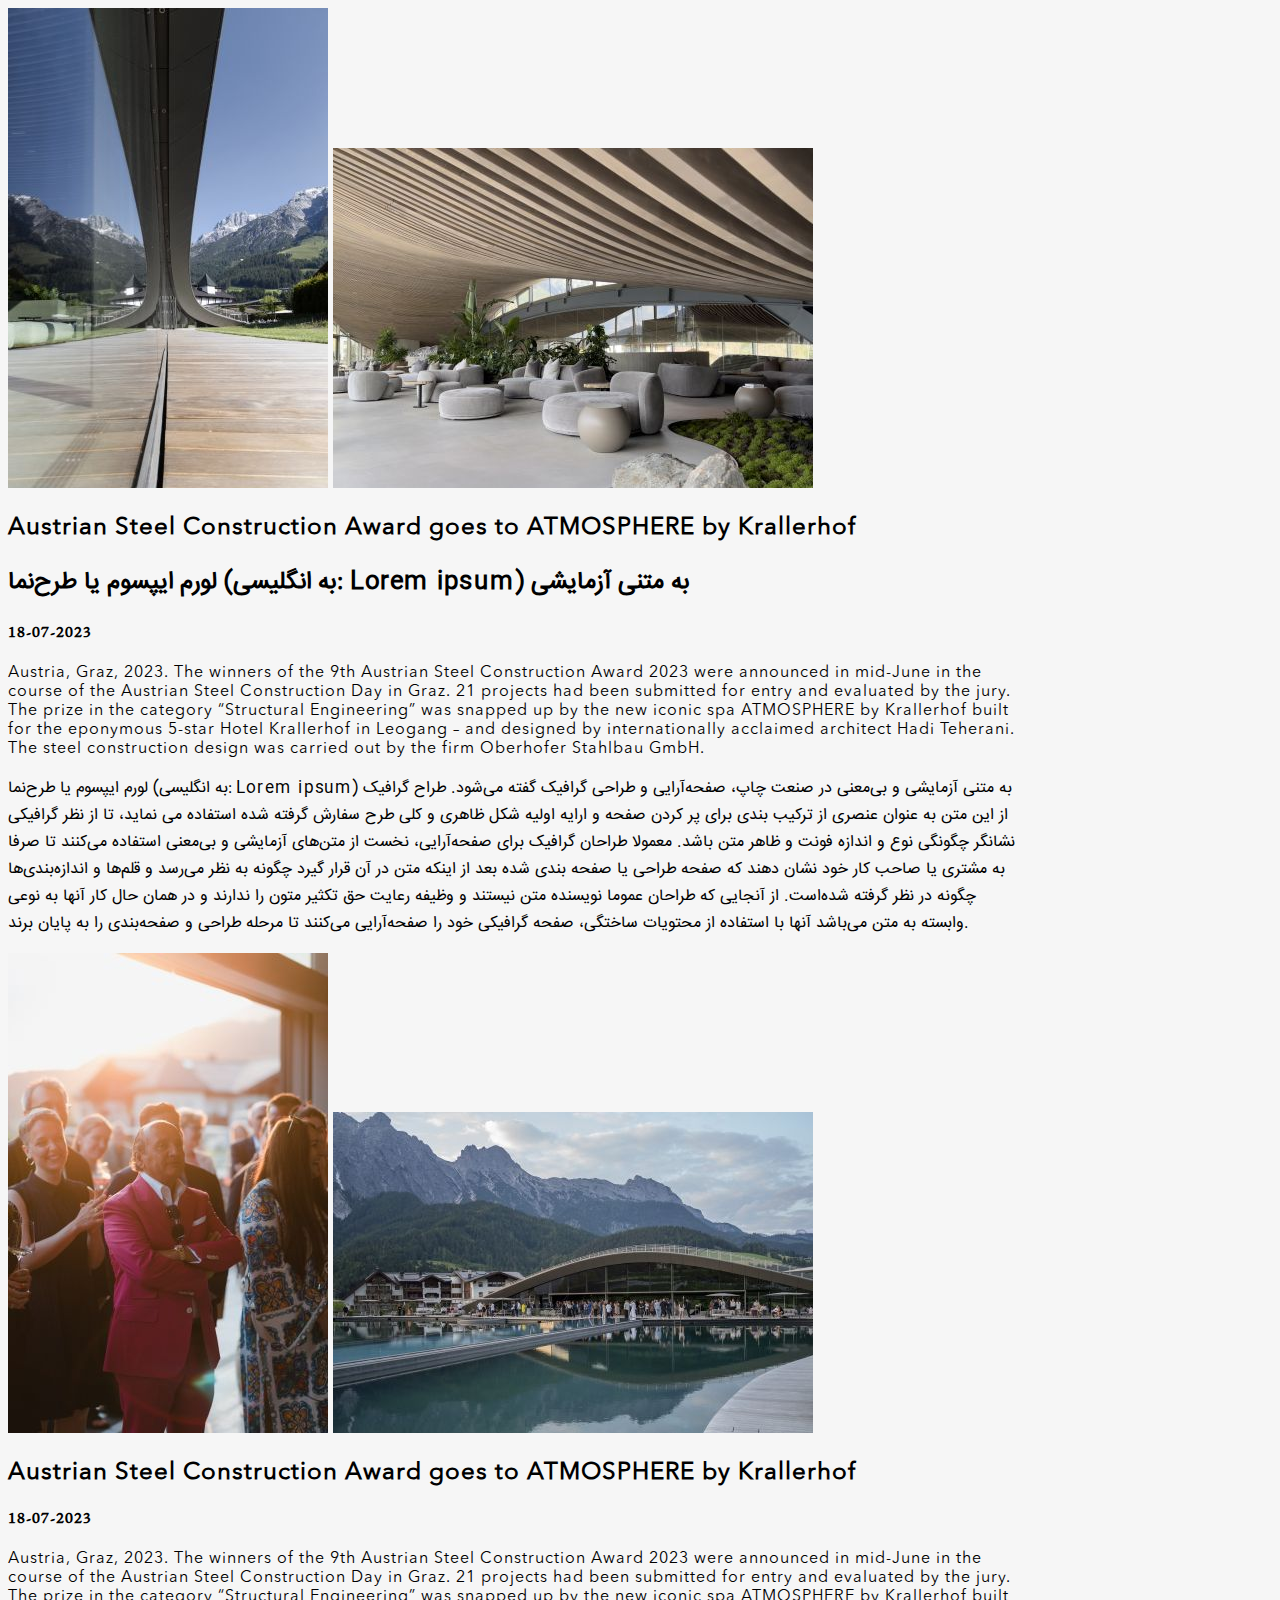
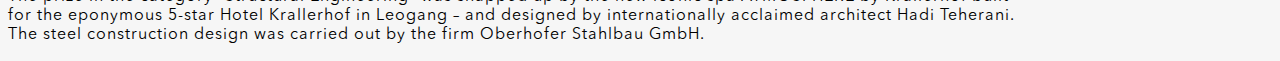
<file: Html/Content.html>
<!DOCTYPE html>
<html lang="en">

<head>
    <meta charset="UTF-8">
    <meta name="viewport" content="width=device-width, initial-scale=1.0">
    <title>Hadi Tehrani</title>
    <link rel="stylesheet" href="https://cdn.jsdelivr.net/npm/bootstrap-icons@1.3.0/font/bootstrap-icons.css">
    <link href="https://cdn.jsdelivr.net/npm/bootstrap@5.2.3/dist/css/bootstrap.min.css" rel="stylesheet" integrity="sha384-rbsA2VBKQhggwzxH7pPCaAqO46MgnOM80zW1RWuH61DGLwZJEdK2Kadq2F9CUG65" crossorigin="anonymous">
    <link rel="stylesheet" href="../Css/Content.css">
</head>

<body>
    <main>
        <div class="area pt-5 pb-5">
            <div class="container">
                <div class="row justify-content-center">
                    <div class="col-md-5 col-sm-12 text-end">
                        <img src="../Gallery/Eingebettet in die H„nge seines Hausbergs Asitz f�gt sich ATMOSPHERE by Krallerhof organisch in seine Umgebung ein. .jpg" alt="article image" class="img-fluid w-50 mb-2">
                        <img src="../Gallery/,Der Stahlbau erm_glicht die Wahrung eines ebenso schlanken wie feingliedrigen Erscheinungsbildes f_r die H_lle eines doch betr_chtlichen Volumens_, so die Jury..jpg" alt="article image" class="img-fluid w-50 mb-3">
                    </div>

                    <div class="col-md-5 col-sm-12">
                        <h2 class="w-75 lh-base EN">Austrian Steel Construction Award goes to ATMOSPHERE by Krallerhof</h2>
                        <h2 class="w-75 lh-base FA">لورم ایپسوم یا طرح‌نما (به انگلیسی: Lorem ipsum) به متنی آزمایشی</h2>
                        <h4 class="text-secondary mb-4">18-07-2023</h4>
                        <p class="w-75 lh-lg EN">Austria, Graz, 2023. The winners of the 9th Austrian Steel Construction Award 2023 were announced in mid-June in the course of the Austrian Steel Construction Day in Graz. 21 projects had been submitted for entry and evaluated
                            by the jury. The prize in the category “Structural Engineering” was snapped up by the new iconic spa ATMOSPHERE by Krallerhof built for the eponymous 5-star Hotel Krallerhof in Leogang – and designed by internationally acclaimed
                            architect Hadi Teherani. The steel construction design was carried out by the firm Oberhofer Stahlbau GmbH.</p>
                        <p class="w-75 lh-lg FA">لورم ایپسوم یا طرح‌نما (به انگلیسی: Lorem ipsum) به متنی آزمایشی و بی‌معنی در صنعت چاپ، صفحه‌آرایی و طراحی گرافیک گفته می‌شود. طراح گرافیک از این متن به عنوان عنصری از ترکیب بندی برای پر کردن صفحه و ارایه اولیه شکل ظاهری و کلی
                            طرح سفارش گرفته شده استفاده می نماید، تا از نظر گرافیکی نشانگر چگونگی نوع و اندازه فونت و ظاهر متن باشد. معمولا طراحان گرافیک برای صفحه‌آرایی، نخست از متن‌های آزمایشی و بی‌معنی استفاده می‌کنند تا صرفا به مشتری یا صاحب کار خود
                            نشان دهند که صفحه طراحی یا صفحه بندی شده بعد از اینکه متن در آن قرار گیرد چگونه به نظر می‌رسد و قلم‌ها و اندازه‌بندی‌ها چگونه در نظر گرفته شده‌است. از آنجایی که طراحان عموما نویسنده متن نیستند و وظیفه رعایت حق تکثیر متون را
                            ندارند و در همان حال کار آنها به نوعی وابسته به متن می‌باشد آنها با استفاده از محتویات ساختگی، صفحه گرافیکی خود را صفحه‌آرایی می‌کنند تا مرحله طراحی و صفحه‌بندی را به پایان برند.</p>
                    </div>
                </div>
            </div>
        </div>

        <div class="area pt-5 pb-5">
            <div class="container">
                <div class="row justify-content-center">
                    <div class="col-md-5 col-sm-12 text-end">
                        <img src="../Gallery/Star-Architekt Hadi Teherani mit G„sten beim Grand Opening von ATMOSPHERE by Krallerhof-1.jpg" alt="article image" class="img-fluid w-50 mb-2">
                        <img src="../Gallery/Grand Opening von ATMOSPHERE by Krallerhof-1_1.jpeg" alt="article image" class="img-fluid w-50">
                    </div>

                    <div class="col-md-5">
                        <h2 class="w-75 lh-base">Austrian Steel Construction Award goes to ATMOSPHERE by Krallerhof</h2>
                        <h4 class="text-secondary mb-4">18-07-2023</h4>
                        <p class="w-75 lh-lg">Austria, Graz, 2023. The winners of the 9th Austrian Steel Construction Award 2023 were announced in mid-June in the course of the Austrian Steel Construction Day in Graz. 21 projects had been submitted for entry and evaluated
                            by the jury. The prize in the category “Structural Engineering” was snapped up by the new iconic spa ATMOSPHERE by Krallerhof built for the eponymous 5-star Hotel Krallerhof in Leogang – and designed by internationally acclaimed
                            architect Hadi Teherani. The steel construction design was carried out by the firm Oberhofer Stahlbau GmbH.</p>
                    </div>
                </div>
            </div>
        </div>
    </main>
</body>
<script src="https://cdn.jsdelivr.net/npm/bootstrap@5.2.3/dist/js/bootstrap.bundle.min.js" crossorigin="anonymous"></script>
<script src="https://cdnjs.cloudflare.com/ajax/libs/jquery/3.7.1/jquery.min.js" integrity="sha512-v2CJ7UaYy4JwqLDIrZUI/4hqeoQieOmAZNXBeQyjo21dadnwR+8ZaIJVT8EE2iyI61OV8e6M8PP2/4hpQINQ/g==" crossorigin="anonymous" referrerpolicy="no-referrer"></script>
<script src="../JS/language.js"></script>

</html>
</file>
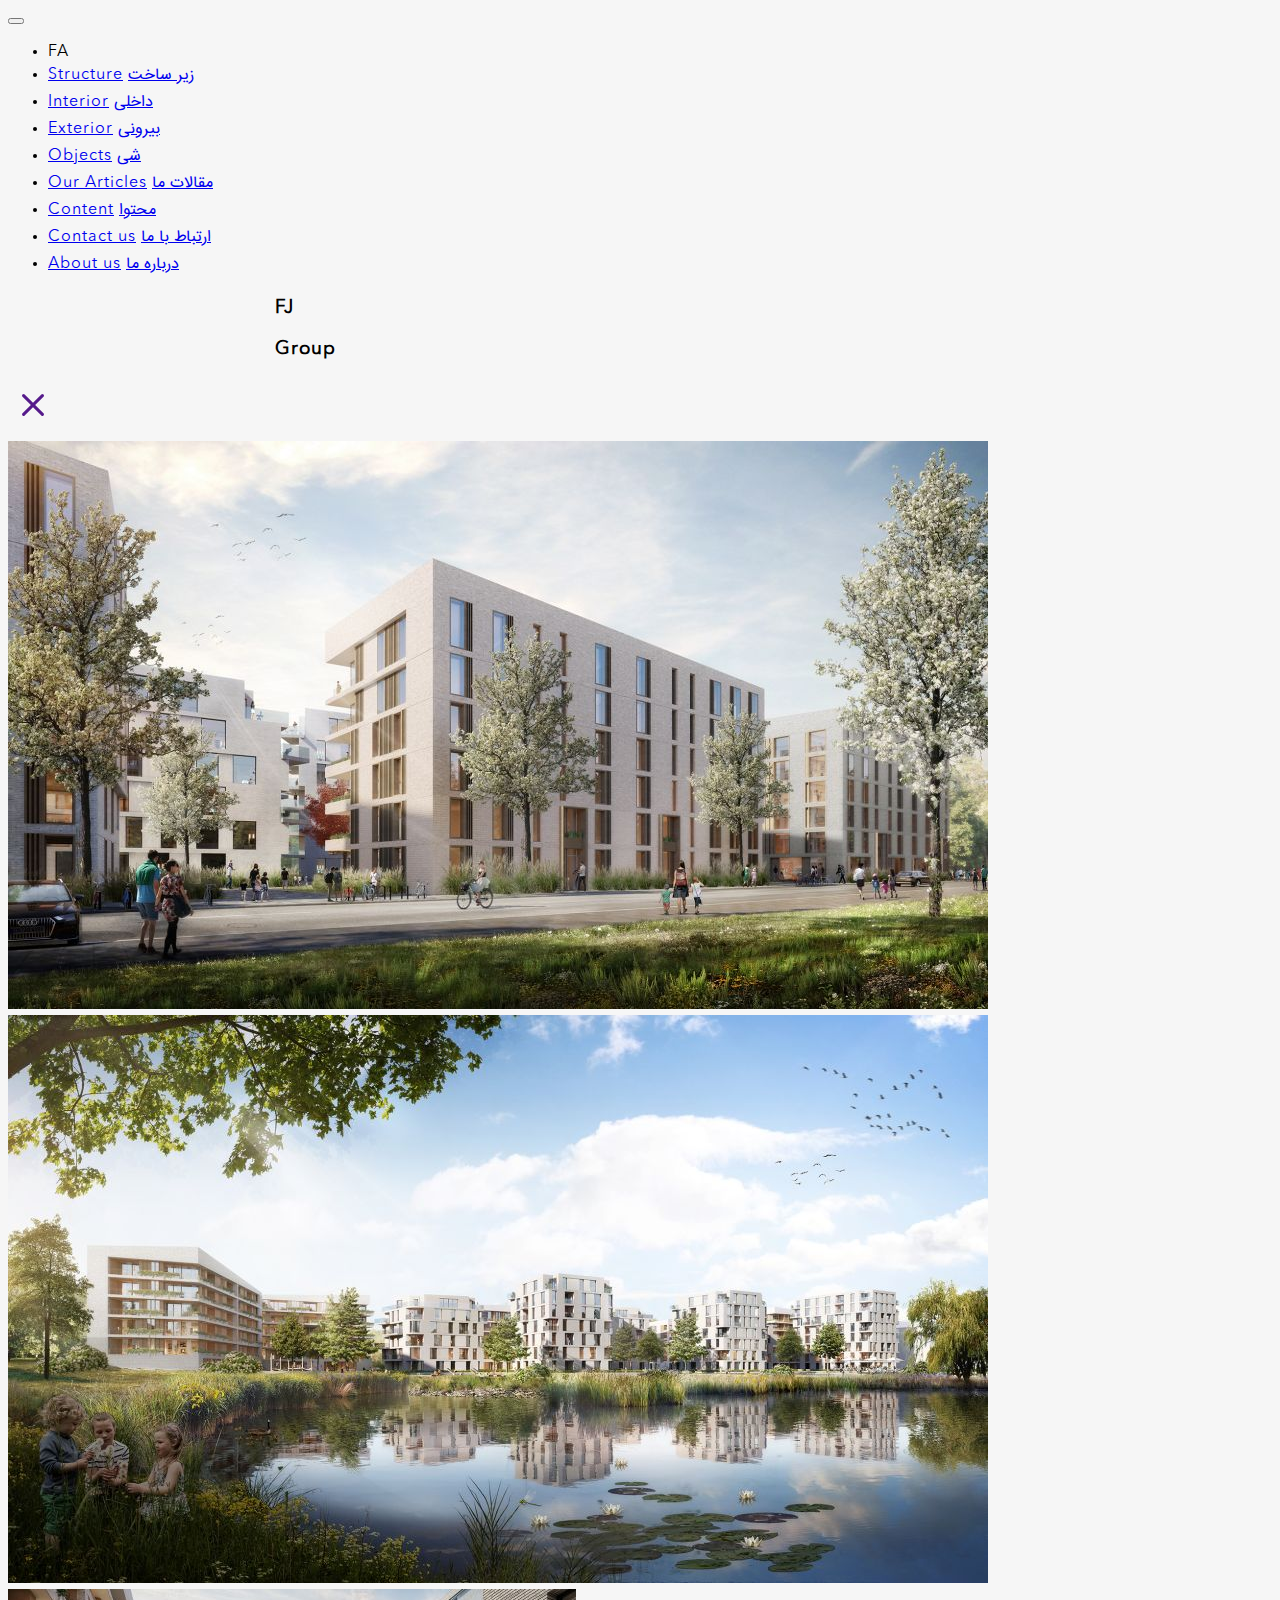
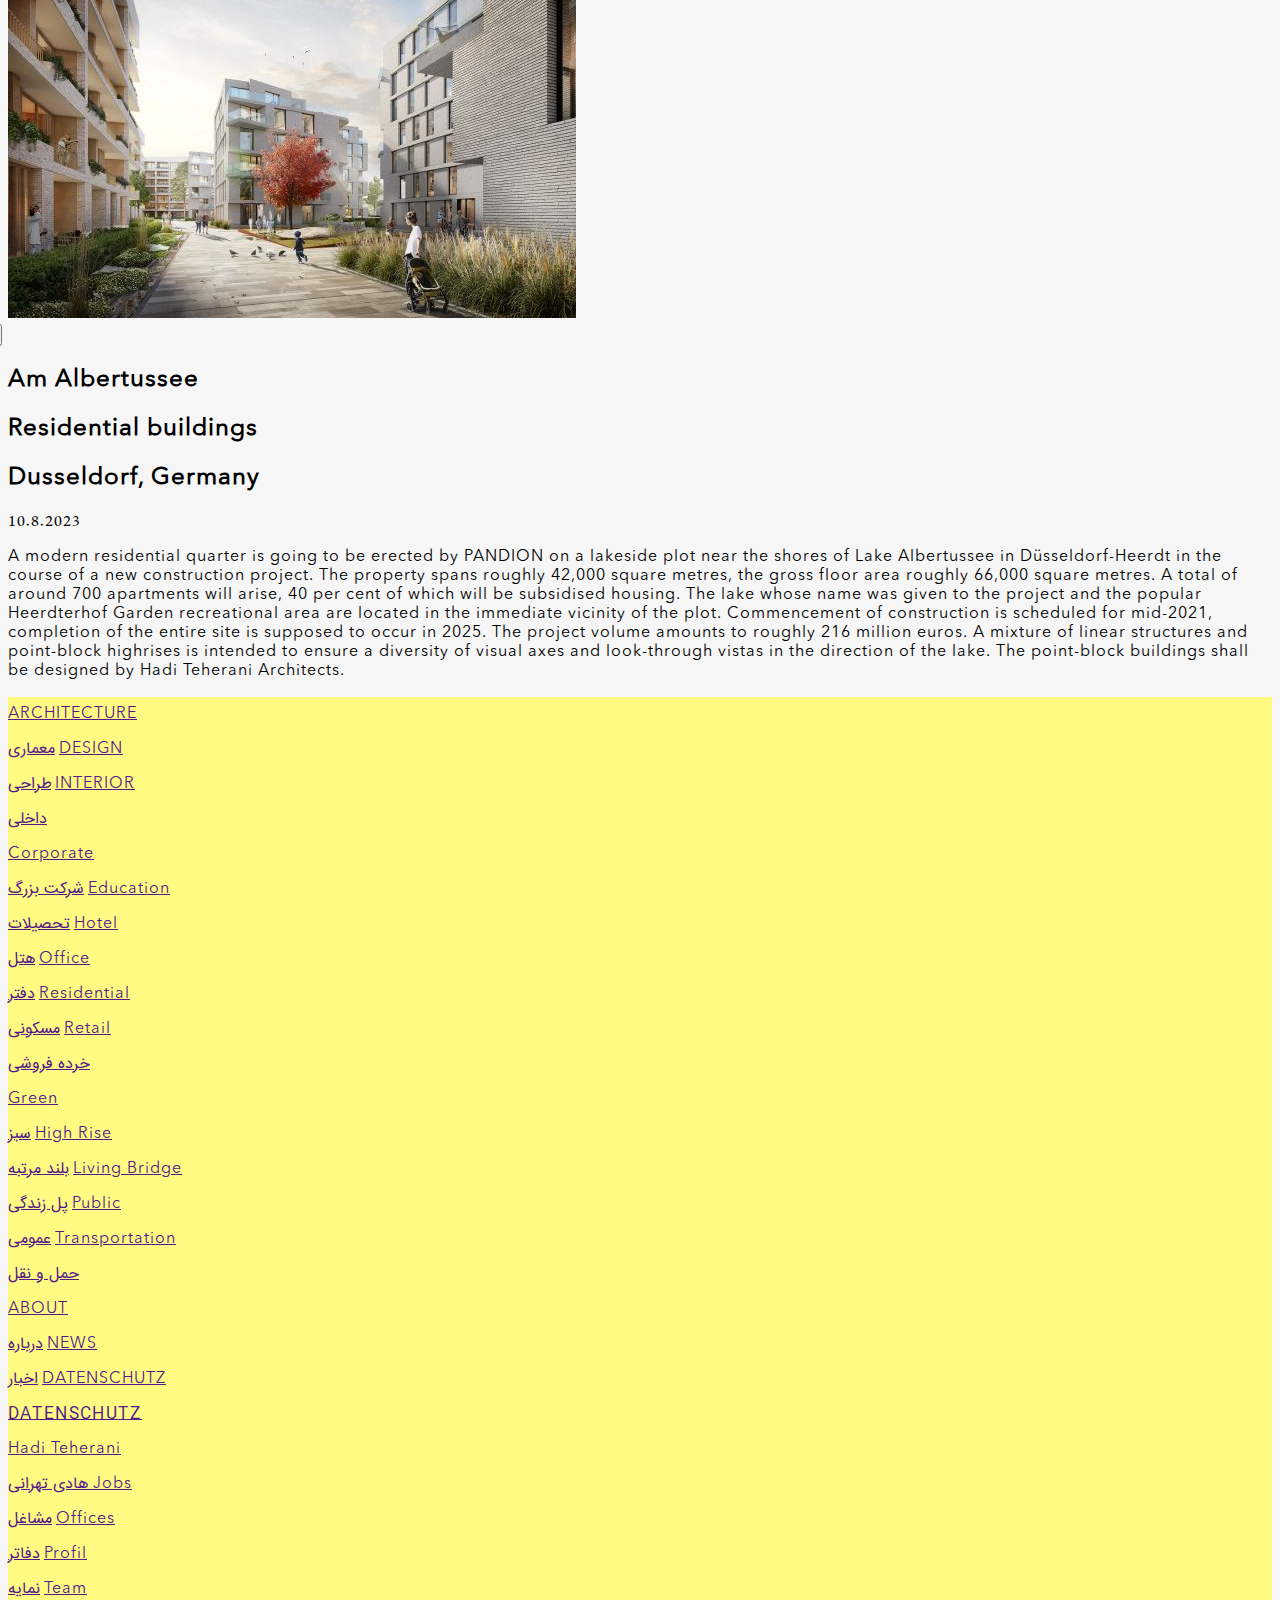
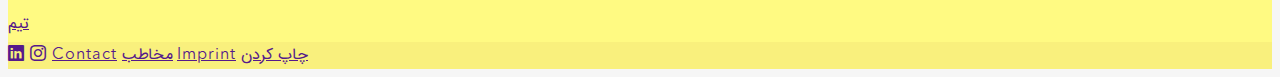
<file: Html/Contentdetail.html>
<!DOCTYPE html>
<html lang="en">

<head>
    <meta charset="UTF-8">
    <meta name="viewport" content="width=device-width, initial-scale=1.0">
    <title>Hadi Tehrani</title>
    <link rel="stylesheet" href="https://cdn.jsdelivr.net/npm/bootstrap-icons@1.3.0/font/bootstrap-icons.css">
    <link href="https://cdn.jsdelivr.net/npm/bootstrap@5.2.3/dist/css/bootstrap.min.css" rel="stylesheet" integrity="sha384-rbsA2VBKQhggwzxH7pPCaAqO46MgnOM80zW1RWuH61DGLwZJEdK2Kadq2F9CUG65" crossorigin="anonymous">
    <link rel="stylesheet" href="../Css/Contentdetail.css">
</head>

<body>
    <header class="top-0">
        <div class="container">
            <nav class="navbar navbar-expand-lg mt-4 px-2 py-0">
                <button class="navbar-toggler border-0" type="button" data-bs-toggle="collapse" data-bs-target="#navbarSupportedContent" aria-controls="navbarSupportedContent" aria-expanded="false" aria-label="Toggle navigation">
                        <span class="navbar-toggler-icon"></span>
                      </button>
                <div class="collapse navbar-collapse" id="navbarSupportedContent">
                    <ul class="navbar-nav">
                        <li class="nav-item bg-transparent border-0 px-2">
                            <a class="nav-link text-dark" id="lang">FA</a>
                        </li>
                        <li class="nav-item bg-transparent border-0 px-2 navitem">
                            <a class="nav-link text-dark EN text-nowrap" href="#">Structure</a>
                            <a class="nav-link text-dark FA text-nowrap" href="#">زیر ساخت</a>
                        </li>
                        <li class="nav-item bg-transparent border-0 px-2 navitem">
                            <a class="nav-link text-dark EN" href="#">Interior</a>
                            <a class="nav-link text-dark FA" href="#">داخلی</a>
                        </li>
                        <li class="nav-item bg-transparent border-0 px-2 navitem">
                            <a class="nav-link text-dark EN" href="#">Exterior</a>
                            <a class="nav-link text-dark FA" href="#">بیرونی</a>
                        </li>
                        <li class="nav-item bg-transparent border-0 px-2 navitem">
                            <a class="nav-link text-dark EN" href="#">Objects</a>
                            <a class="nav-link text-dark FA" href="#">شی</a>
                        </li>
                        <li class="nav-item bg-transparent border-0 px-2 navitem">
                            <a class="nav-link text-dark EN text-nowrap" href="#">Our Articles</a>
                            <a class="nav-link text-dark FA text-nowrap" href="#">مقالات ما</a>
                        </li>
                        <li class="nav-item bg-transparent border-0 px-2 navitem">
                            <a class="nav-link text-dark EN" href="#">Content</a>
                            <a class="nav-link text-dark FA" href="#">محتوا</a>
                        </li>
                        <li class="nav-item bg-transparent border-0 px-2 navitem">
                            <a class="nav-link text-dark EN text-nowrap" href="AboutUs.html#Contactus">Contact us</a>
                            <a class="nav-link text-dark FA text-nowrap" href="AboutUs.html#Contactus">ارتباط با ما</a>
                        </li>
                        <li class="nav-item bg-transparent border-0 px-2 navitem">
                            <a class="nav-link text-dark EN text-nowrap" href="#">About us</a>
                            <a class="nav-link text-dark FA text-nowrap" href="#">درباره ما</a>
                        </li>
                    </ul>
                </div>
                <div class="nav-item text-nowrap brand order-5 align-items-center py-1">
                    <h3 class="text-secondary d-inline-block brand-text">FJ</h3>
                    <h3 class="text-dark d-inline-block brand-text">Group</h3>
                </div>
            </nav>
        </div>
    </header>

    <main>
        <div class="container w-75 mt-5">
            <div class="text-center">
                <a href="" class="text-dark"><i class="bi bi-x"></i></a>
            </div>
            <div id="carouselExampleControls" class="carousel slide" data-bs-ride="carousel">
                <div class="carousel-inner mx-auto">
                    <div class="carousel-item active">
                        <img src="../Gallery/4071_HPP_Albertussee_II_A_Strasse_190927.jpg" class="d-block w-100 img-fluid" alt="project image">
                    </div>
                    <div class="carousel-item">
                        <img src="../Gallery/4071_HPP_Albertussee_II_B_See_190927.jpg" class="d-block w-100 img-fluid" alt="project image">
                    </div>
                    <div class="carousel-item">
                        <img src="../Gallery/4071_HPP_Albertussee_II_C_190927_II.jpg" class="d-block w-100 img-fluid" alt="project image">
                    </div>
                </div>
                <button class="carousel-control-prev" type="button" data-bs-target="#carouselExampleControls" data-bs-slide="prev">
                  <span class="carousel-control-prev-icon" aria-hidden="true"></span>
                  <span class="visually-hidden">Previous</span>
                </button>
                <button class="carousel-control-next" type="button" data-bs-target="#carouselExampleControls" data-bs-slide="next">
                  <span class="carousel-control-next-icon" aria-hidden="true"></span>
                  <span class="visually-hidden">Next</span>
                </button>
            </div>

            <h2 class="mt-4">Am Albertussee </h2>

            <h2>Residential buildings</h2>

            <h2>Dusseldorf, Germany</h2>

            <p class="text-secondary AJensonPro mt-3">10.8.2023</p>

            <p class="mt-5 mb-5 w-75 lh-lg">A modern residential quarter is going to be erected by PANDION on a lakeside plot near the shores of Lake Albertussee in Düsseldorf-Heerdt in the course of a new construction project. The property spans roughly 42,000 square metres, the gross
                floor area roughly 66,000 square metres. A total of around 700 apartments will arise, 40 per cent of which will be subsidised housing. The lake whose name was given to the project and the popular Heerdterhof Garden recreational area are
                located in the immediate vicinity of the plot. Commencement of construction is scheduled for mid-2021, completion of the entire site is supposed to occur in 2025. The project volume amounts to roughly 216 million euros. A mixture of linear
                structures and point-block highrises is intended to ensure a diversity of visual axes and look-through vistas in the direction of the lake. The point-block buildings shall be designed by Hadi Teherani Architects.</p>
    </main>
    <footer class="mt-5">
        <div class="footer-part-1">
            <div class="container">
                <div class="row p-5 justify-content-center">
                    <div class="col-md-2 lh-lg text-center">
                        <a href="" class="text-dark text-decoration-none EN mb-sm-3">ARCHITECTURE</a><br>
                        <a href="" class="text-dark text-decoration-none FA">معماری</a>
                        <a href="" class="text-dark text-decoration-none EN">DESIGN</a><br>
                        <a href="" class="text-dark text-decoration-none FA">طراحی</a>
                        <a href="" class="text-dark text-decoration-none EN">INTERIOR</a><br>
                        <a href="" class="text-dark text-decoration-none FA">داخلی</a>
                    </div>
                    <div class="col-md-2 lh-lg text-center">
                        <a href="" class="text-dark text-decoration-none EN">Corporate</a><br>
                        <a href="" class="text-dark text-decoration-none FA">شرکت بزرگ</a>
                        <a href="" class="text-dark text-decoration-none EN">Education</a><br>
                        <a href="" class="text-dark text-decoration-none FA">تحصیلات</a>
                        <a href="" class="text-dark text-decoration-none EN">Hotel</a><br>
                        <a href="" class="text-dark text-decoration-none FA">هتل</a>
                        <a href="" class="text-dark text-decoration-none EN">Office</a><br>
                        <a href="" class="text-dark text-decoration-none FA">دفتر</a>
                        <a href="" class="text-dark text-decoration-none EN">Residential</a><br>
                        <a href="" class="text-dark text-decoration-none FA">مسکونی</a>
                        <a href="" class="text-dark text-decoration-none EN">Retail</a><br>
                        <a href="" class="text-dark text-decoration-none FA">خرده فروشی</a>
                    </div>
                    <div class="col-md-2 lh-lg text-center">
                        <a href="" class="text-dark text-decoration-none EN">Green</a><br>
                        <a href="" class="text-dark text-decoration-none FA">سبز</a>
                        <a href="" class="text-dark text-decoration-none EN">High Rise</a><br>
                        <a href="" class="text-dark text-decoration-none FA">بلند مرتبه</a>
                        <a href="" class="text-dark text-decoration-none EN">Living Bridge</a><br>
                        <a href="" class="text-dark text-decoration-none FA">پل زندگی</a>
                        <a href="" class="text-dark text-decoration-none EN">Public</a><br>
                        <a href="" class="text-dark text-decoration-none FA">عمومی</a>
                        <a href="" class="text-dark text-decoration-none EN">Transportation</a><br>
                        <a href="" class="text-dark text-decoration-none FA">حمل و نقل</a>
                    </div>
                    <div class="col-md-2 lh-lg text-center">
                        <a href="" class="text-dark text-decoration-none EN">ABOUT</a><br>
                        <a href="" class="text-dark text-decoration-none FA">درباره</a>
                        <a href="" class="text-dark text-decoration-none EN">NEWS</a><br>
                        <a href="" class="text-dark text-decoration-none FA">اخبار</a>
                        <a href="" class="text-dark text-decoration-none EN">DATENSCHUTZ</a><br>
                        <a href="" class="text-dark text-decoration-none FA">DATENSCHUTZ</a>
                    </div>
                    <div class="col-md-2 lh-lg text-center">
                        <a href="" class="text-dark text-decoration-none EN">Hadi Teherani</a><br>
                        <a href="" class="text-dark text-decoration-none FA"> هادی تهرانی  </a>
                        <a href="" class="text-dark text-decoration-none EN">Jobs</a><br>
                        <a href="" class="text-dark text-decoration-none FA">مشاغل</a>
                        <a href="" class="text-dark text-decoration-none EN">Offices</a><br>
                        <a href="" class="text-dark text-decoration-none FA">دفاتر</a>
                        <a href="" class="text-dark text-decoration-none EN">Profil</a><br>
                        <a href="" class="text-dark text-decoration-none FA">نمایه</a>
                        <a href="" class="text-dark text-decoration-none EN">Team</a><br>
                        <a href="" class="text-dark text-decoration-none FA">تیم</a>
                    </div>
                </div>
            </div>
        </div>
        <div class="footer-part-2">
            <div class="container">
                <div class="row p-3 justify-content-end align-items-baseline">
                    <a href="" class="text-dark col-md-1 mb-3 text-center align-self-center"><i class="bi bi-linkedin h4"></i></a>
                    <a href="" class="text-dark col-md-1 mb-3 text-center align-self-center"><i class="bi bi-instagram h4"></i></a>

                    <a href="" class="text-dark text-decoration-none col-md-1 mb-3 EN text-center align-self-center">Contact</a>
                    <a href="" class="text-dark text-decoration-none col-md-1 mb-3 FA text-center align-self-center">مخاطب</a>
                    <a href="" class="text-dark text-decoration-none col-md-1 mb-3 EN text-center align-self-center">Imprint</a>
                    <a href="" class="text-dark text-decoration-none col-md-1 mb-3 FA text-center align-self-center">چاپ کردن</a>
                </div>
            </div>
        </div>
    </footer>
</body>

<script src="https://cdn.jsdelivr.net/npm/bootstrap@5.2.3/dist/js/bootstrap.bundle.min.js" crossorigin="anonymous"></script>
<script src="../JS/Carousel.js"></script>
<script src="https://cdnjs.cloudflare.com/ajax/libs/jquery/3.7.1/jquery.min.js" integrity="sha512-v2CJ7UaYy4JwqLDIrZUI/4hqeoQieOmAZNXBeQyjo21dadnwR+8ZaIJVT8EE2iyI61OV8e6M8PP2/4hpQINQ/g==" crossorigin="anonymous" referrerpolicy="no-referrer"></script>
<script src="../JS/language.js"></script>

</html>
</file>
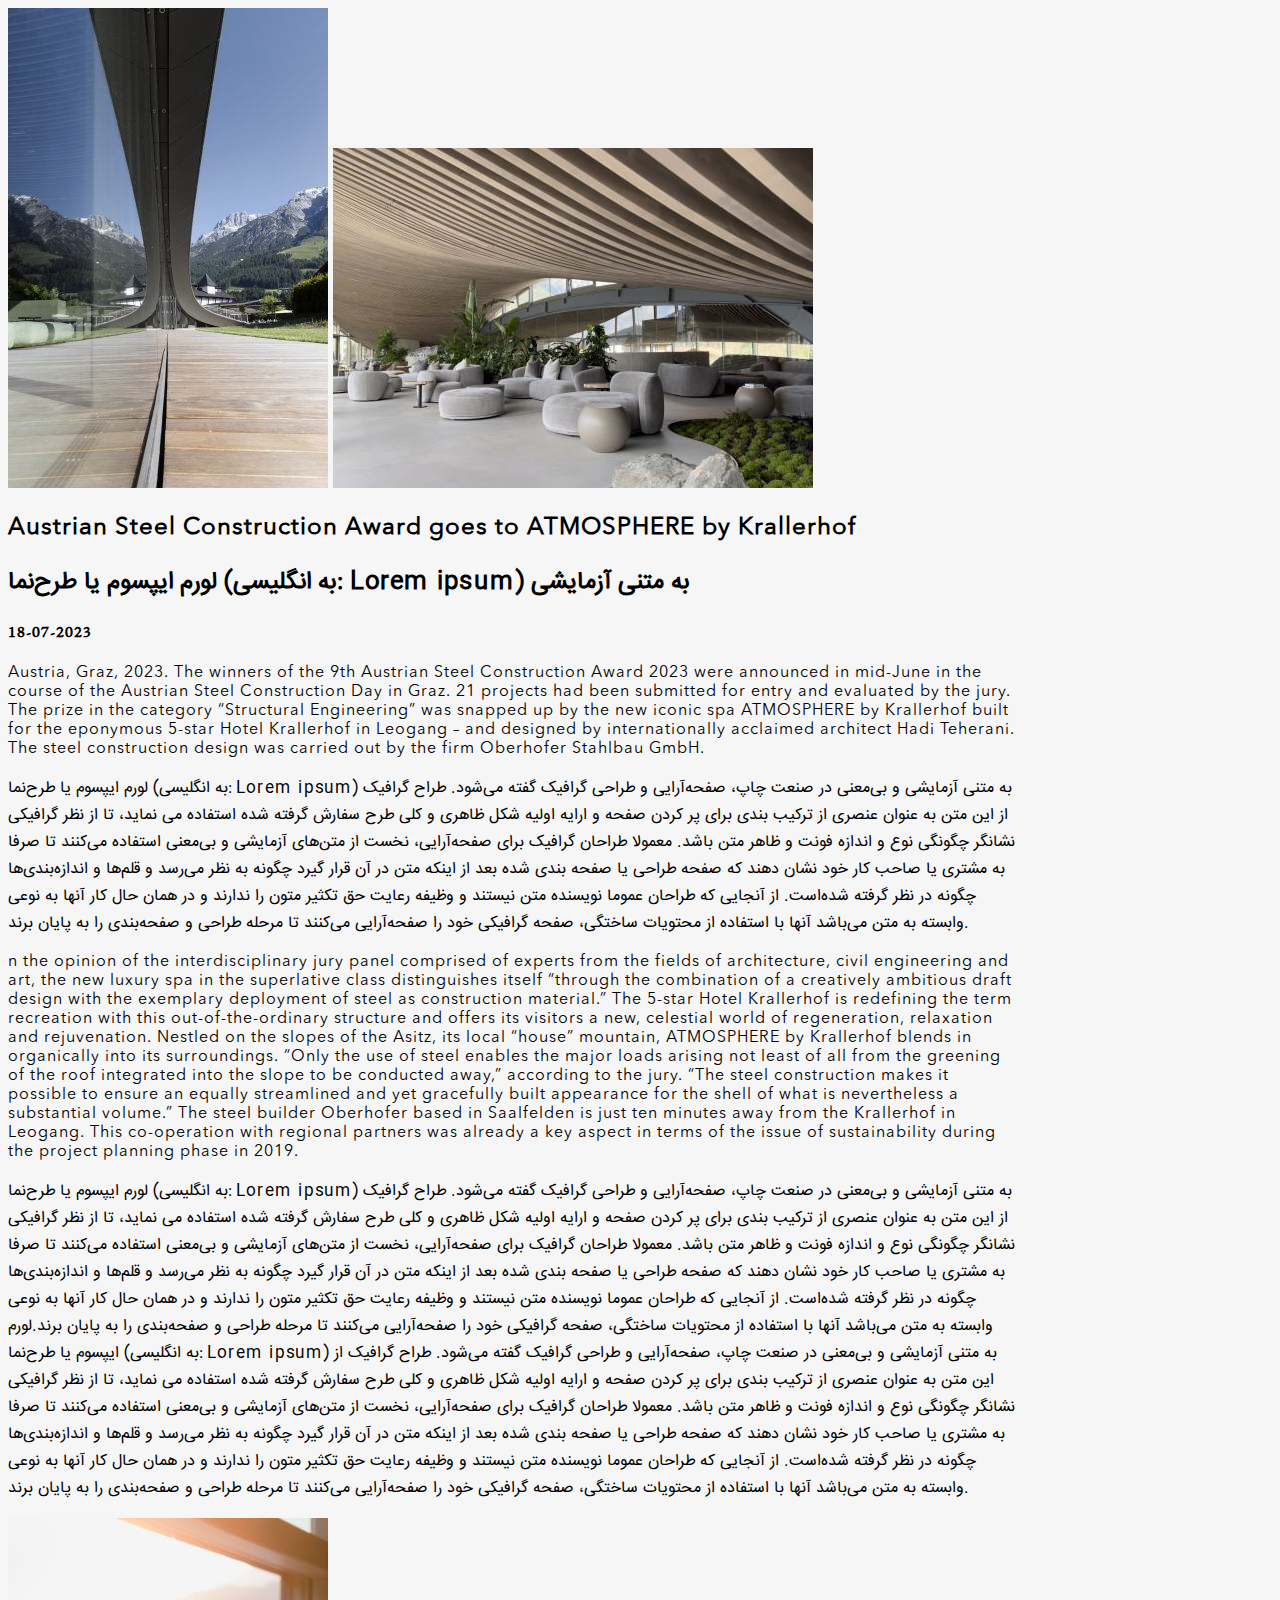
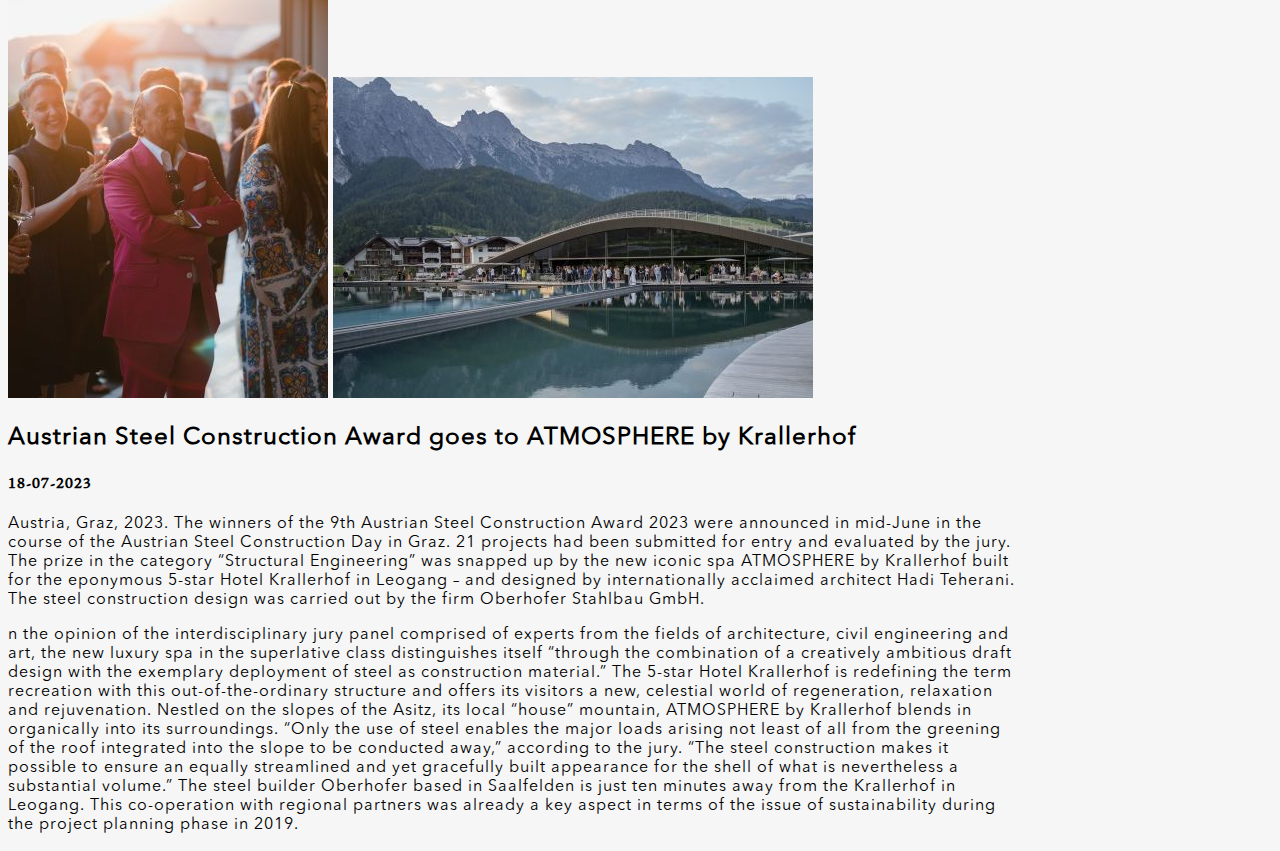
<file: Html/OurArticles.html>
<!DOCTYPE html>
<html lang="en">

<head>
    <meta charset="UTF-8">
    <meta name="viewport" content="width=device-width, initial-scale=1.0">
    <title>Hadi Tehrani</title>
    <link rel="stylesheet" href="https://cdn.jsdelivr.net/npm/bootstrap-icons@1.3.0/font/bootstrap-icons.css">
    <link href="https://cdn.jsdelivr.net/npm/bootstrap@5.2.3/dist/css/bootstrap.min.css" rel="stylesheet" integrity="sha384-rbsA2VBKQhggwzxH7pPCaAqO46MgnOM80zW1RWuH61DGLwZJEdK2Kadq2F9CUG65" crossorigin="anonymous">
    <link rel="stylesheet" href="../Css/OurArticles.css">
</head>

<body>
    <main>
        <div class="area pt-5 pb-5">
            <div class="container">
                <div class="row justify-content-center">
                    <div class="col-md-5 col-sm-12 col-12 text-end">
                        <img src="../Gallery/Eingebettet in die H„nge seines Hausbergs Asitz f�gt sich ATMOSPHERE by Krallerhof organisch in seine Umgebung ein. .jpg" alt="article image" class="img-fluid w-50 mb-2">
                        <img src="../Gallery/,Der Stahlbau erm_glicht die Wahrung eines ebenso schlanken wie feingliedrigen Erscheinungsbildes f_r die H_lle eines doch betr_chtlichen Volumens_, so die Jury..jpg" alt="article image" class="img-fluid w-50">
                    </div>

                    <div class="col-md-5 col-sm-12 col-12">
                        <h2 class="w-75 lh-base EN">Austrian Steel Construction Award goes to ATMOSPHERE by Krallerhof</h2>
                        <h2 class="w-75 lh-base FA">لورم ایپسوم یا طرح‌نما (به انگلیسی: Lorem ipsum) به متنی آزمایشی</h2>
                        <h4 class="text-secondary mb-4">18-07-2023</h4>
                        <p class="w-75 lh-lg EN">Austria, Graz, 2023. The winners of the 9th Austrian Steel Construction Award 2023 were announced in mid-June in the course of the Austrian Steel Construction Day in Graz. 21 projects had been submitted for entry and evaluated
                            by the jury. The prize in the category “Structural Engineering” was snapped up by the new iconic spa ATMOSPHERE by Krallerhof built for the eponymous 5-star Hotel Krallerhof in Leogang – and designed by internationally acclaimed
                            architect Hadi Teherani. The steel construction design was carried out by the firm Oberhofer Stahlbau GmbH.</p>
                        <p class="w-75 lh-lg FA">لورم ایپسوم یا طرح‌نما (به انگلیسی: Lorem ipsum) به متنی آزمایشی و بی‌معنی در صنعت چاپ، صفحه‌آرایی و طراحی گرافیک گفته می‌شود. طراح گرافیک از این متن به عنوان عنصری از ترکیب بندی برای پر کردن صفحه و ارایه اولیه شکل ظاهری و کلی
                            طرح سفارش گرفته شده استفاده می نماید، تا از نظر گرافیکی نشانگر چگونگی نوع و اندازه فونت و ظاهر متن باشد. معمولا طراحان گرافیک برای صفحه‌آرایی، نخست از متن‌های آزمایشی و بی‌معنی استفاده می‌کنند تا صرفا به مشتری یا صاحب کار خود
                            نشان دهند که صفحه طراحی یا صفحه بندی شده بعد از اینکه متن در آن قرار گیرد چگونه به نظر می‌رسد و قلم‌ها و اندازه‌بندی‌ها چگونه در نظر گرفته شده‌است. از آنجایی که طراحان عموما نویسنده متن نیستند و وظیفه رعایت حق تکثیر متون را
                            ندارند و در همان حال کار آنها به نوعی وابسته به متن می‌باشد آنها با استفاده از محتویات ساختگی، صفحه گرافیکی خود را صفحه‌آرایی می‌کنند تا مرحله طراحی و صفحه‌بندی را به پایان برند.</p>
                        <p class="w-75 lh-lg EN">n the opinion of the interdisciplinary jury panel comprised of experts from the fields of architecture, civil engineering and art, the new luxury spa in the superlative class distinguishes itself “through the combination of a creatively
                            ambitious draft design with the exemplary deployment of steel as construction material.” The 5-star Hotel Krallerhof is redefining the term recreation with this out-of-the-ordinary structure and offers its visitors a new, celestial
                            world of regeneration, relaxation and rejuvenation. Nestled on the slopes of the Asitz, its local “house” mountain, ATMOSPHERE by Krallerhof blends in organically into its surroundings. “Only the use of steel enables the major
                            loads arising not least of all from the greening of the roof integrated into the slope to be conducted away,” according to the jury. “The steel construction makes it possible to ensure an equally streamlined and yet gracefully
                            built appearance for the shell of what is nevertheless a substantial volume.” The steel builder Oberhofer based in Saalfelden is just ten minutes away from the Krallerhof in Leogang. This co-operation with regional partners
                            was already a key aspect in terms of the issue of sustainability during the project planning phase in 2019.</p>
                        <p class="w-75 lh-lg FA">لورم ایپسوم یا طرح‌نما (به انگلیسی: Lorem ipsum) به متنی آزمایشی و بی‌معنی در صنعت چاپ، صفحه‌آرایی و طراحی گرافیک گفته می‌شود. طراح گرافیک از این متن به عنوان عنصری از ترکیب بندی برای پر کردن صفحه و ارایه اولیه شکل ظاهری و کلی
                            طرح سفارش گرفته شده استفاده می نماید، تا از نظر گرافیکی نشانگر چگونگی نوع و اندازه فونت و ظاهر متن باشد. معمولا طراحان گرافیک برای صفحه‌آرایی، نخست از متن‌های آزمایشی و بی‌معنی استفاده می‌کنند تا صرفا به مشتری یا صاحب کار خود
                            نشان دهند که صفحه طراحی یا صفحه بندی شده بعد از اینکه متن در آن قرار گیرد چگونه به نظر می‌رسد و قلم‌ها و اندازه‌بندی‌ها چگونه در نظر گرفته شده‌است. از آنجایی که طراحان عموما نویسنده متن نیستند و وظیفه رعایت حق تکثیر متون را
                            ندارند و در همان حال کار آنها به نوعی وابسته به متن می‌باشد آنها با استفاده از محتویات ساختگی، صفحه گرافیکی خود را صفحه‌آرایی می‌کنند تا مرحله طراحی و صفحه‌بندی را به پایان برند.لورم ایپسوم یا طرح‌نما (به انگلیسی: Lorem ipsum)
                            به متنی آزمایشی و بی‌معنی در صنعت چاپ، صفحه‌آرایی و طراحی گرافیک گفته می‌شود. طراح گرافیک از این متن به عنوان عنصری از ترکیب بندی برای پر کردن صفحه و ارایه اولیه شکل ظاهری و کلی طرح سفارش گرفته شده استفاده می نماید، تا از نظر
                            گرافیکی نشانگر چگونگی نوع و اندازه فونت و ظاهر متن باشد. معمولا طراحان گرافیک برای صفحه‌آرایی، نخست از متن‌های آزمایشی و بی‌معنی استفاده می‌کنند تا صرفا به مشتری یا صاحب کار خود نشان دهند که صفحه طراحی یا صفحه بندی شده بعد
                            از اینکه متن در آن قرار گیرد چگونه به نظر می‌رسد و قلم‌ها و اندازه‌بندی‌ها چگونه در نظر گرفته شده‌است. از آنجایی که طراحان عموما نویسنده متن نیستند و وظیفه رعایت حق تکثیر متون را ندارند و در همان حال کار آنها به نوعی وابسته
                            به متن می‌باشد آنها با استفاده از محتویات ساختگی، صفحه گرافیکی خود را صفحه‌آرایی می‌کنند تا مرحله طراحی و صفحه‌بندی را به پایان برند.</p>
                    </div>
                </div>
            </div>
        </div>

        <div class="area pt-5 pb-5">
            <div class="container">
                <div class="row justify-content-center">
                    <div class="col-md-5 col-sm-12 col-12 text-end">
                        <img src="../Gallery/Star-Architekt Hadi Teherani mit G„sten beim Grand Opening von ATMOSPHERE by Krallerhof-1.jpg" alt="article image" class="img-fluid w-50 mb-2">
                        <img src="../Gallery/Grand Opening von ATMOSPHERE by Krallerhof-1_1.jpeg" alt="article image" class="img-fluid w-50">
                    </div>

                    <div class="col-md-5 col-sm-12 col-12">
                        <h2 class="w-75 lh-base">Austrian Steel Construction Award goes to ATMOSPHERE by Krallerhof</h2>
                        <h4 class="text-secondary mb-4">18-07-2023</h4>
                        <p class="w-75 lh-lg">Austria, Graz, 2023. The winners of the 9th Austrian Steel Construction Award 2023 were announced in mid-June in the course of the Austrian Steel Construction Day in Graz. 21 projects had been submitted for entry and evaluated
                            by the jury. The prize in the category “Structural Engineering” was snapped up by the new iconic spa ATMOSPHERE by Krallerhof built for the eponymous 5-star Hotel Krallerhof in Leogang – and designed by internationally acclaimed
                            architect Hadi Teherani. The steel construction design was carried out by the firm Oberhofer Stahlbau GmbH.</p>
                        <p class="w-75 lh-lg">n the opinion of the interdisciplinary jury panel comprised of experts from the fields of architecture, civil engineering and art, the new luxury spa in the superlative class distinguishes itself “through the combination of a creatively
                            ambitious draft design with the exemplary deployment of steel as construction material.” The 5-star Hotel Krallerhof is redefining the term recreation with this out-of-the-ordinary structure and offers its visitors a new, celestial
                            world of regeneration, relaxation and rejuvenation. Nestled on the slopes of the Asitz, its local “house” mountain, ATMOSPHERE by Krallerhof blends in organically into its surroundings. “Only the use of steel enables the major
                            loads arising not least of all from the greening of the roof integrated into the slope to be conducted away,” according to the jury. “The steel construction makes it possible to ensure an equally streamlined and yet gracefully
                            built appearance for the shell of what is nevertheless a substantial volume.” The steel builder Oberhofer based in Saalfelden is just ten minutes away from the Krallerhof in Leogang. This co-operation with regional partners
                            was already a key aspect in terms of the issue of sustainability during the project planning phase in 2019.</p>
                    </div>
                </div>
            </div>
        </div>
    </main>
</body>
<script src="https://cdn.jsdelivr.net/npm/bootstrap@5.2.3/dist/js/bootstrap.bundle.min.js" crossorigin="anonymous"></script>
<script src="https://cdnjs.cloudflare.com/ajax/libs/jquery/3.7.1/jquery.min.js" integrity="sha512-v2CJ7UaYy4JwqLDIrZUI/4hqeoQieOmAZNXBeQyjo21dadnwR+8ZaIJVT8EE2iyI61OV8e6M8PP2/4hpQINQ/g==" crossorigin="anonymous" referrerpolicy="no-referrer"></script>
<script src="../JS/language.js"></script>

</html>
</file>
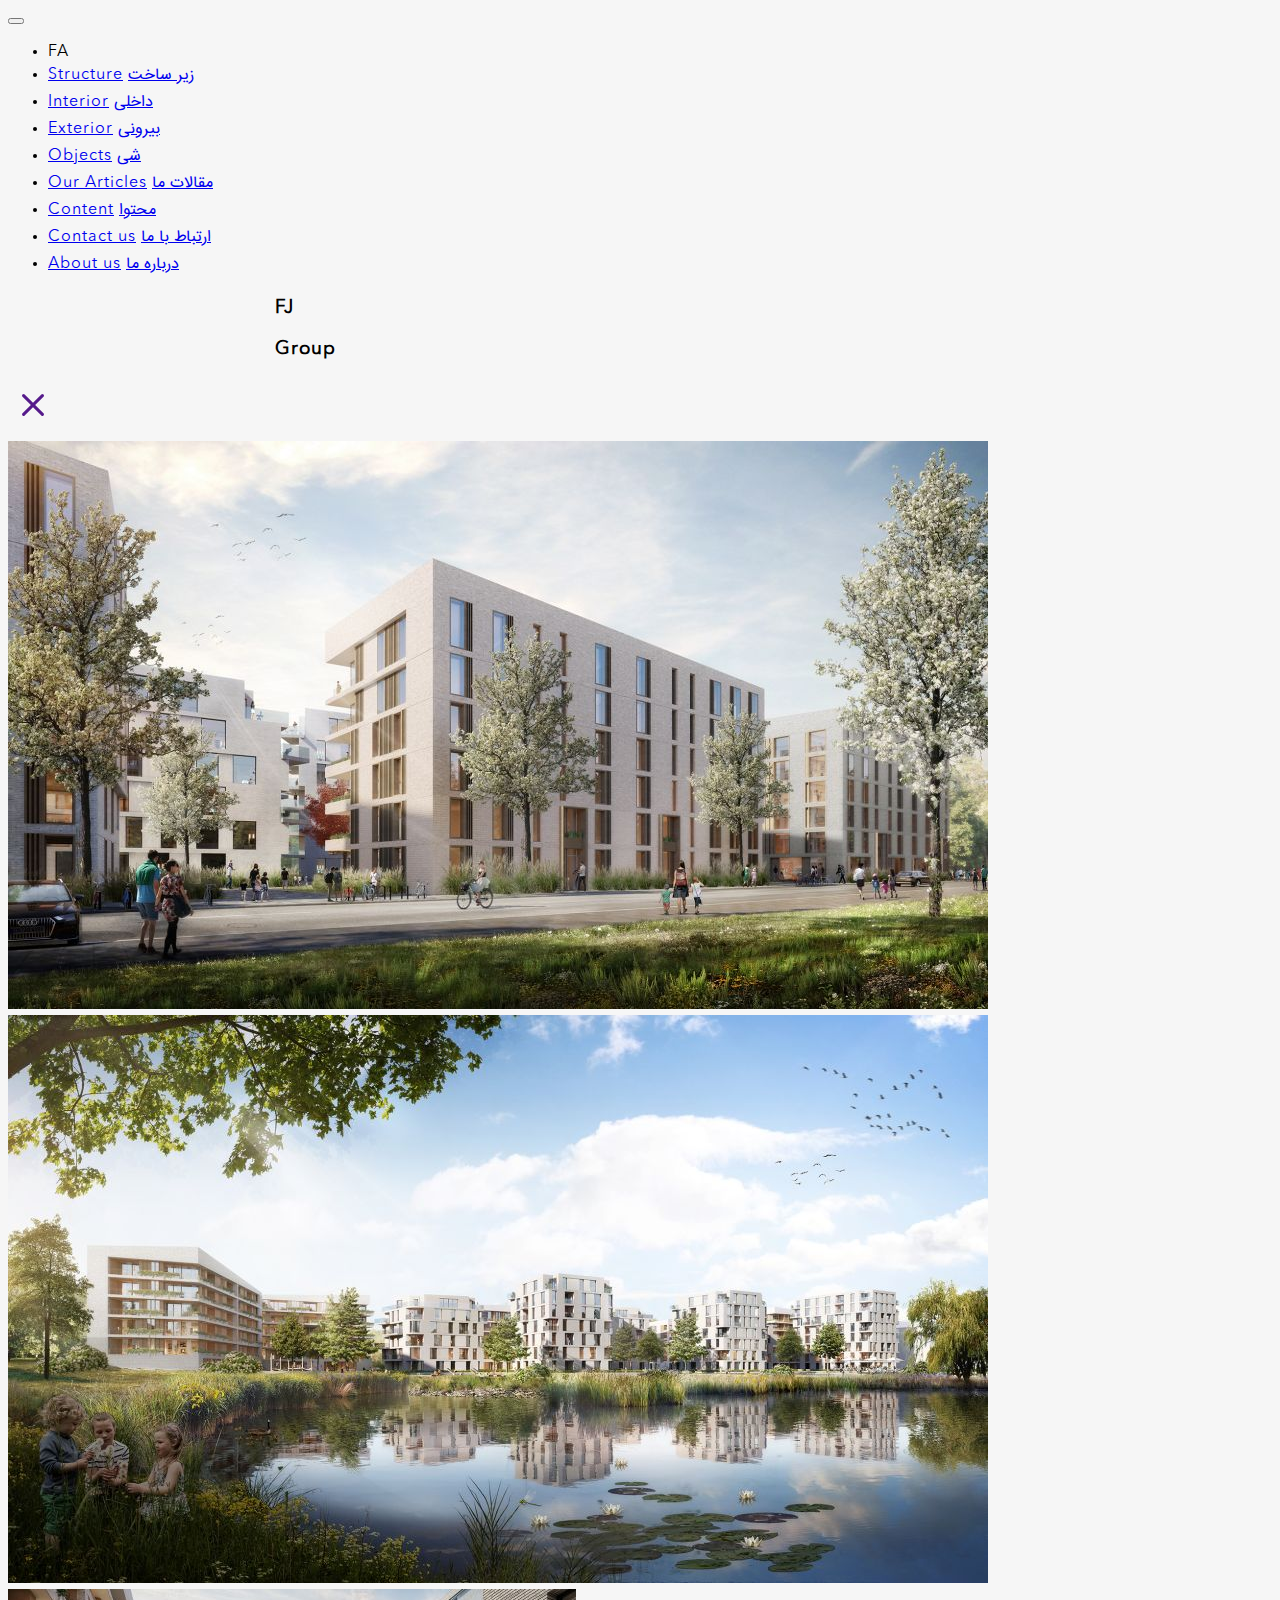
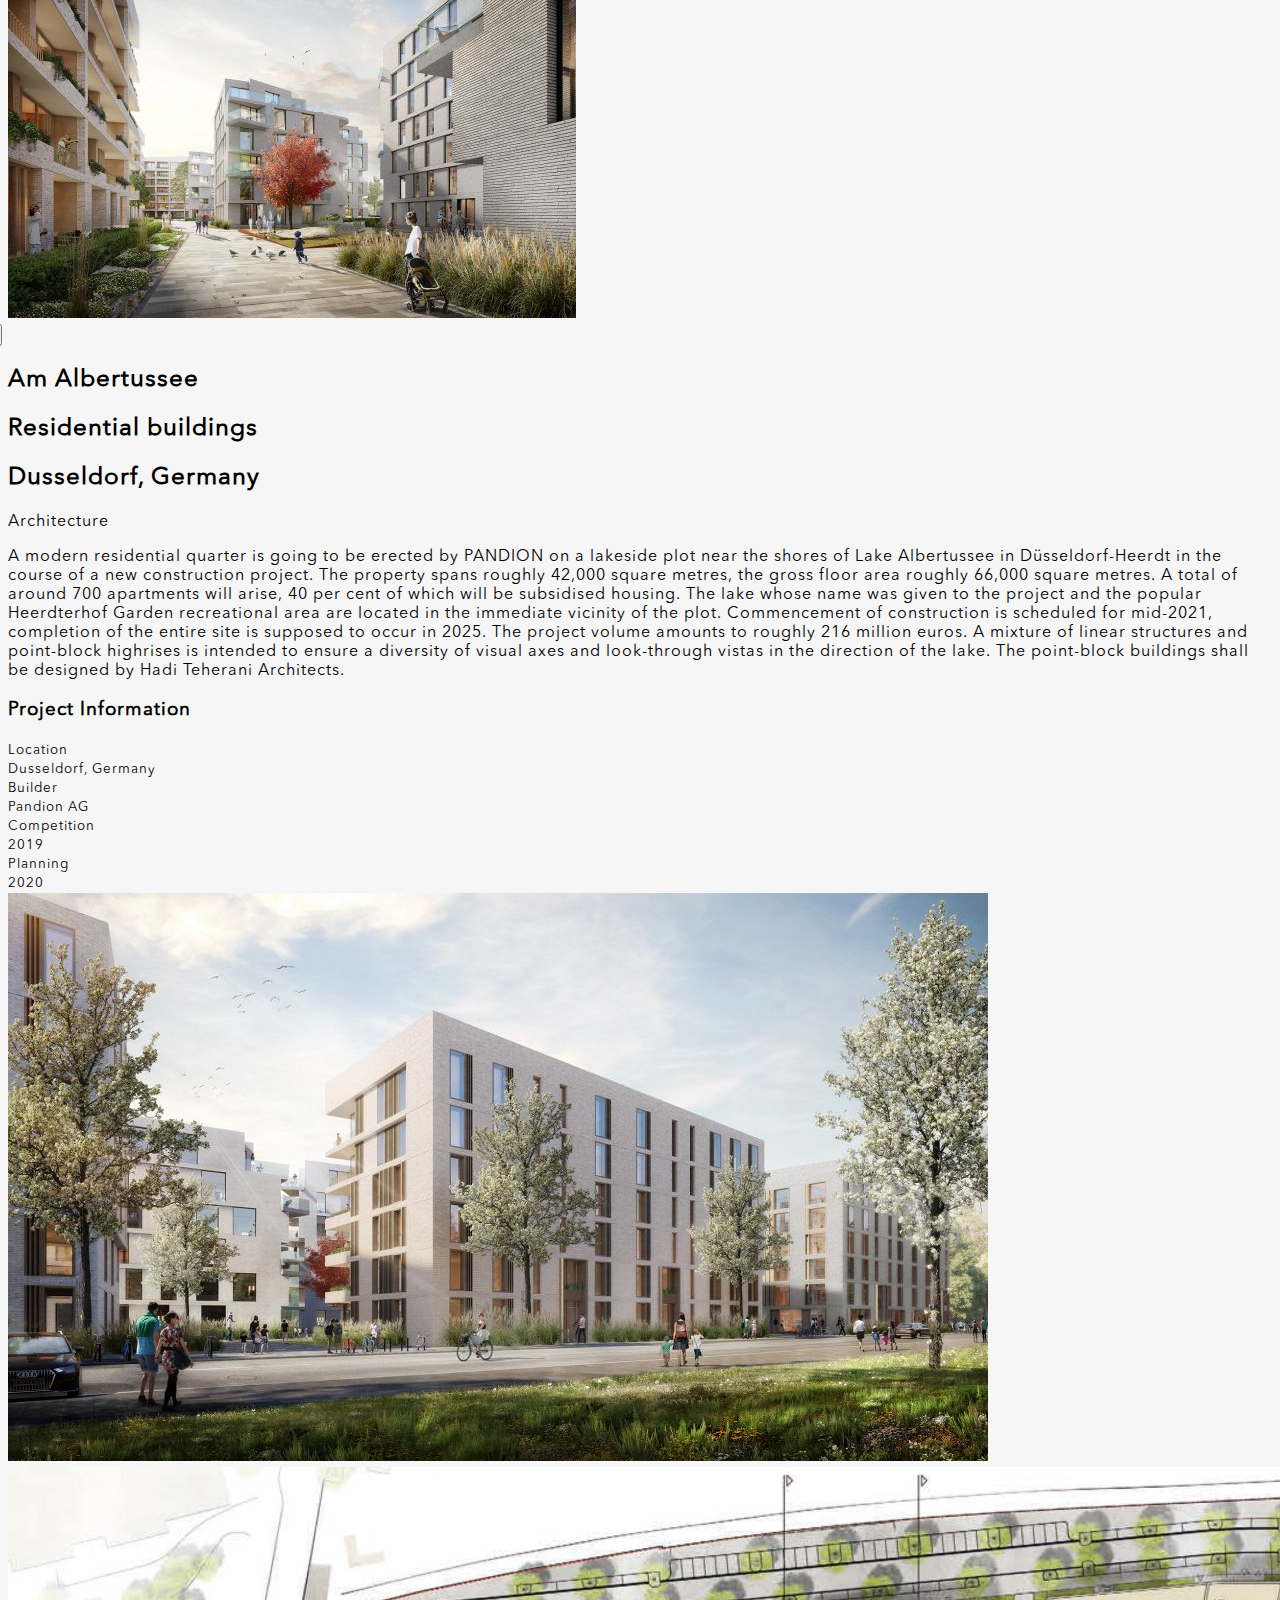
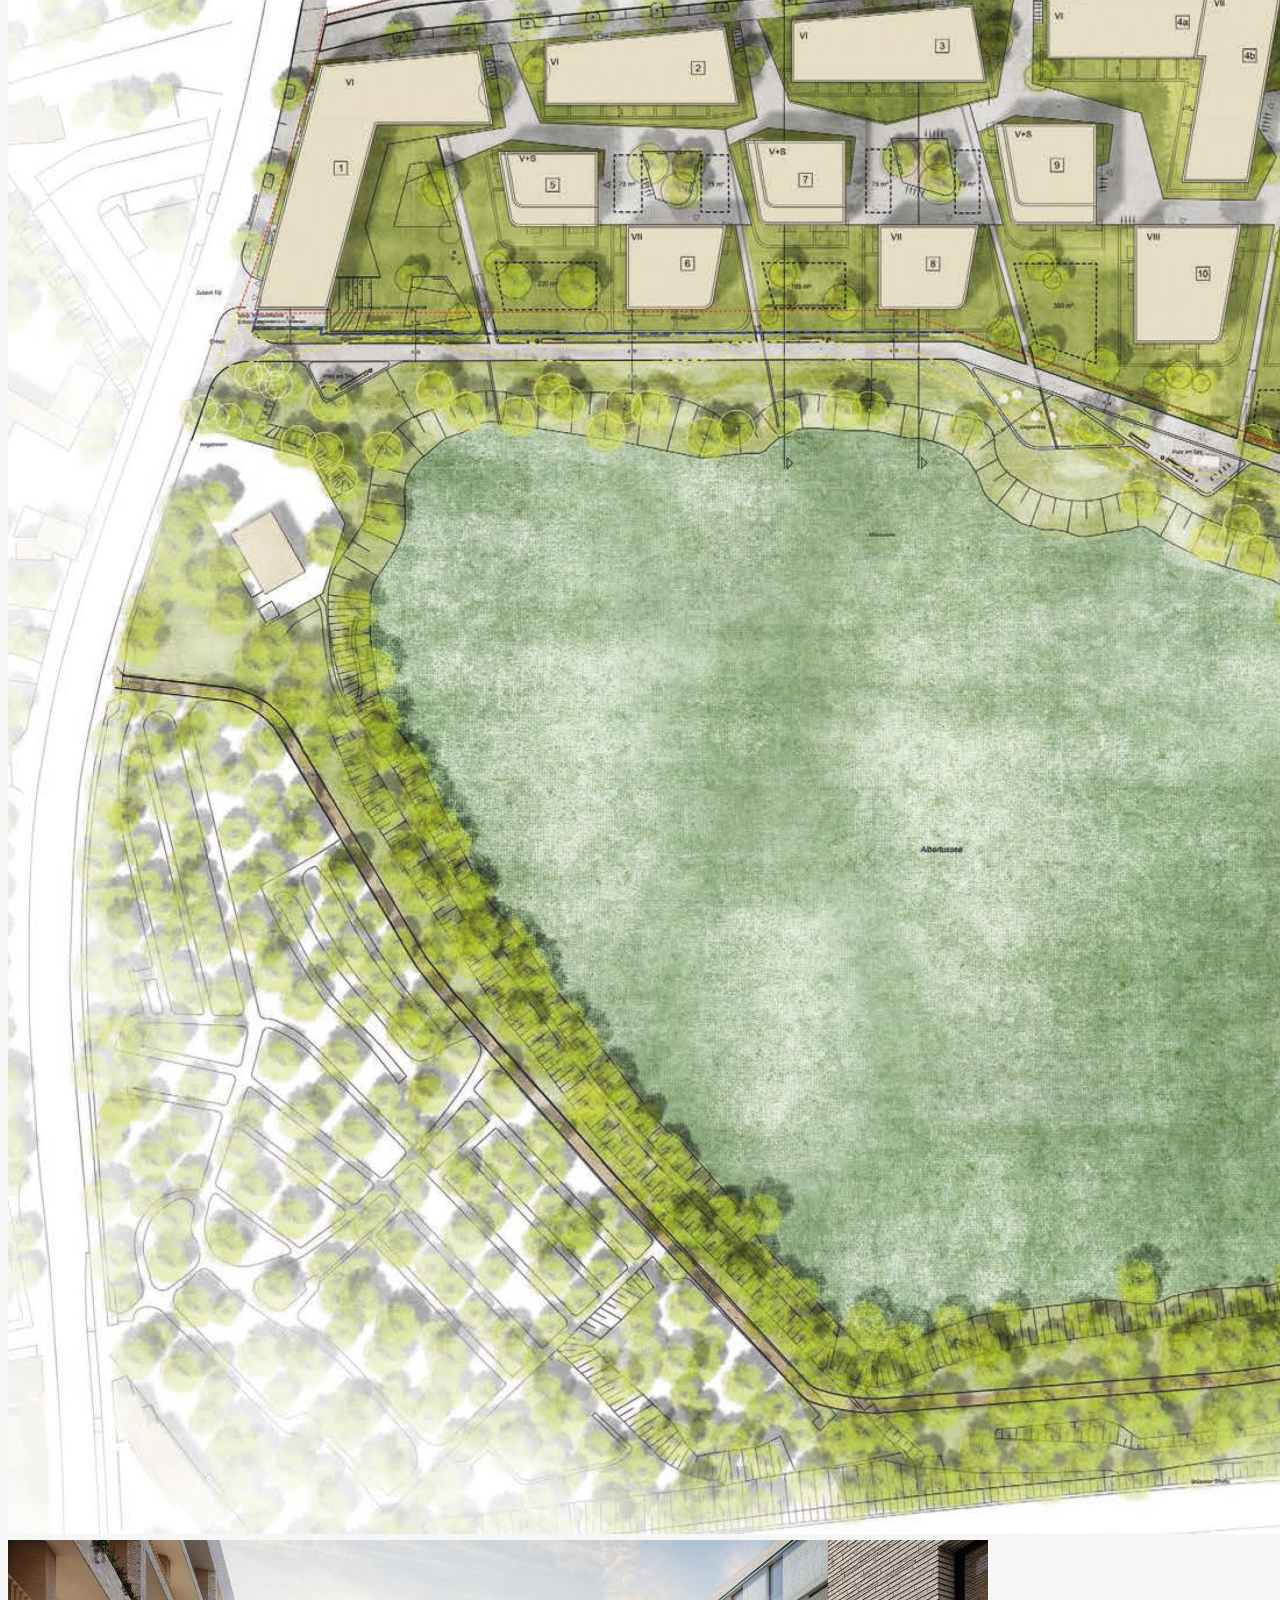
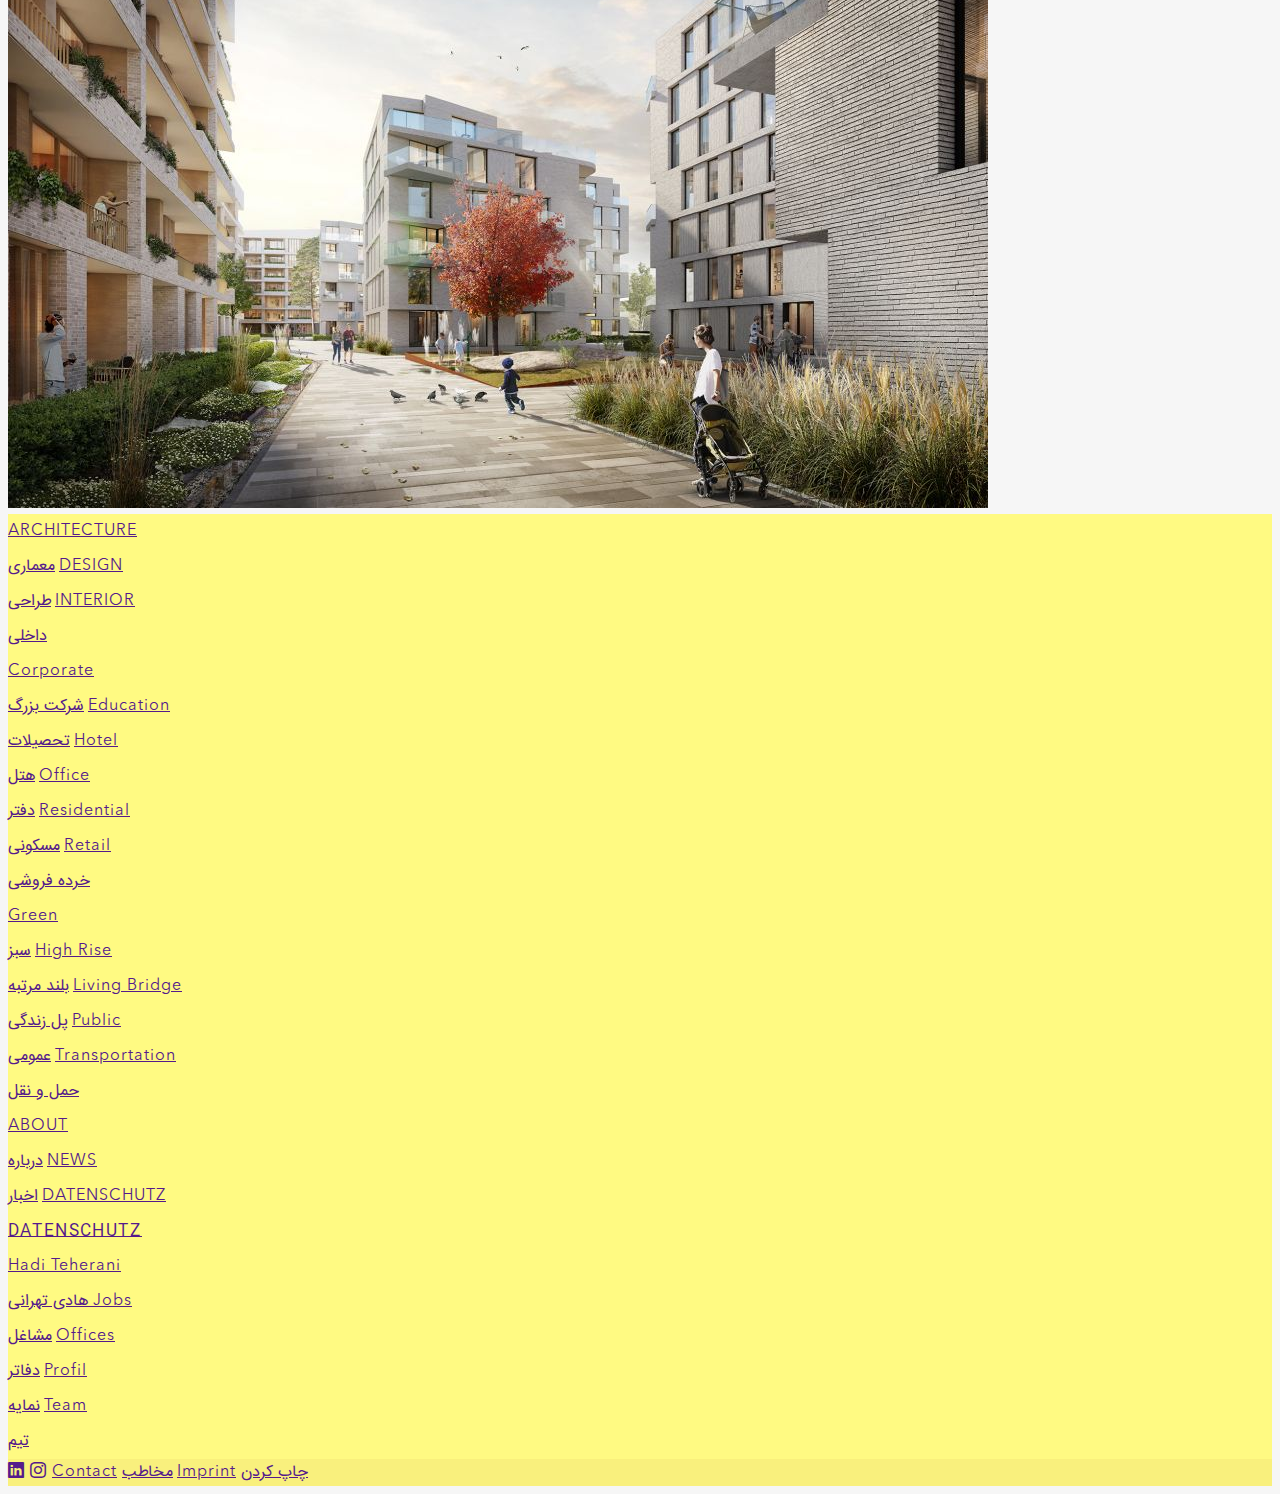
<file: Html/Project.html>
<!DOCTYPE html>
<html lang="en">

<head>
    <meta charset="UTF-8">
    <meta name="viewport" content="width=device-width, initial-scale=1.0">
    <title>Hadi Tehrani</title>
    <link rel="stylesheet" href="https://cdn.jsdelivr.net/npm/bootstrap-icons@1.3.0/font/bootstrap-icons.css">
    <link href="https://cdn.jsdelivr.net/npm/bootstrap@5.2.3/dist/css/bootstrap.min.css" rel="stylesheet" integrity="sha384-rbsA2VBKQhggwzxH7pPCaAqO46MgnOM80zW1RWuH61DGLwZJEdK2Kadq2F9CUG65" crossorigin="anonymous">
    <link rel="stylesheet" href="../Css/Project.css">
</head>

<body>
    <header class="top-0">
        <div class="container">
            <nav class="navbar navbar-expand-lg mt-4 px-2 py-0">
                <button class="navbar-toggler border-0" type="button" data-bs-toggle="collapse" data-bs-target="#navbarSupportedContent" aria-controls="navbarSupportedContent" aria-expanded="false" aria-label="Toggle navigation">
                        <span class="navbar-toggler-icon"></span>
                      </button>
                <div class="collapse navbar-collapse" id="navbarSupportedContent">
                    <ul class="navbar-nav">
                        <li class="nav-item bg-transparent border-0 px-2">
                            <a class="nav-link text-dark" id="lang">FA</a>
                        </li>
                        <li class="nav-item bg-transparent border-0 px-2 navitem">
                            <a class="nav-link text-dark EN text-nowrap" href="#">Structure</a>
                            <a class="nav-link text-dark FA text-nowrap" href="#">زیر ساخت</a>
                        </li>
                        <li class="nav-item bg-transparent border-0 px-2 navitem">
                            <a class="nav-link text-dark EN" href="#">Interior</a>
                            <a class="nav-link text-dark FA" href="#">داخلی</a>
                        </li>
                        <li class="nav-item bg-transparent border-0 px-2 navitem">
                            <a class="nav-link text-dark EN" href="#">Exterior</a>
                            <a class="nav-link text-dark FA" href="#">بیرونی</a>
                        </li>
                        <li class="nav-item bg-transparent border-0 px-2 navitem">
                            <a class="nav-link text-dark EN" href="#">Objects</a>
                            <a class="nav-link text-dark FA" href="#">شی</a>
                        </li>
                        <li class="nav-item bg-transparent border-0 px-2 navitem">
                            <a class="nav-link text-dark EN text-nowrap" href="#">Our Articles</a>
                            <a class="nav-link text-dark FA text-nowrap" href="#">مقالات ما</a>
                        </li>
                        <li class="nav-item bg-transparent border-0 px-2 navitem">
                            <a class="nav-link text-dark EN" href="#">Content</a>
                            <a class="nav-link text-dark FA" href="#">محتوا</a>
                        </li>
                        <li class="nav-item bg-transparent border-0 px-2 navitem">
                            <a class="nav-link text-dark EN text-nowrap" href="AboutUs.html#Contactus">Contact us</a>
                            <a class="nav-link text-dark FA text-nowrap" href="AboutUs.html#Contactus">ارتباط با ما</a>
                        </li>
                        <li class="nav-item bg-transparent border-0 px-2 navitem">
                            <a class="nav-link text-dark EN text-nowrap" href="#">About us</a>
                            <a class="nav-link text-dark FA text-nowrap" href="#">درباره ما</a>
                        </li>
                    </ul>
                </div>
                <div class="nav-item text-nowrap brand order-5 align-items-center py-1">
                    <h3 class="text-secondary d-inline-block brand-text">FJ</h3>
                    <h3 class="text-dark d-inline-block brand-text">Group</h3>
                </div>
            </nav>
        </div>
    </header>

    <main>
        <div class="container w-75 mt-5">
            <div class="text-center">
                <a href="" class="text-dark"><i class="bi bi-x"></i></a>
            </div>
            <div id="carouselExampleControls" class="carousel slide" data-bs-ride="carousel">
                <div class="carousel-inner mx-auto">
                    <div class="carousel-item active">
                        <img src="../Gallery/4071_HPP_Albertussee_II_A_Strasse_190927.jpg" class="d-block w-100 img-fluid" alt="project image">
                    </div>
                    <div class="carousel-item">
                        <img src="../Gallery/4071_HPP_Albertussee_II_B_See_190927.jpg" class="d-block w-100 img-fluid" alt="project image">
                    </div>
                    <div class="carousel-item">
                        <img src="../Gallery/4071_HPP_Albertussee_II_C_190927_II.jpg" class="d-block w-100 img-fluid" alt="project image">
                    </div>
                </div>
                <button class="carousel-control-prev" type="button" data-bs-target="#carouselExampleControls" data-bs-slide="prev">
                  <span class="carousel-control-prev-icon" aria-hidden="true"></span>
                  <span class="visually-hidden">Previous</span>
                </button>
                <button class="carousel-control-next" type="button" data-bs-target="#carouselExampleControls" data-bs-slide="next">
                  <span class="carousel-control-next-icon" aria-hidden="true"></span>
                  <span class="visually-hidden">Next</span>
                </button>
            </div>

            <h2 class="mt-4">Am Albertussee </h2>

            <h2>Residential buildings</h2>

            <h2>Dusseldorf, Germany</h2>

            <a class="btn btn-outline-dark mt-2 mb-5 px-2 py-1">Architecture</a>

            <p class="mt-5 mb-3 w-75 lh-lg">A modern residential quarter is going to be erected by PANDION on a lakeside plot near the shores of Lake Albertussee in Düsseldorf-Heerdt in the course of a new construction project. The property spans roughly 42,000 square metres, the gross
                floor area roughly 66,000 square metres. A total of around 700 apartments will arise, 40 per cent of which will be subsidised housing. The lake whose name was given to the project and the popular Heerdterhof Garden recreational area are
                located in the immediate vicinity of the plot. Commencement of construction is scheduled for mid-2021, completion of the entire site is supposed to occur in 2025. The project volume amounts to roughly 216 million euros. A mixture of linear
                structures and point-block highrises is intended to ensure a diversity of visual axes and look-through vistas in the direction of the lake. The point-block buildings shall be designed by Hadi Teherani Architects.</p>


            <div class="ProjectInformation mt-4">
                <h3 class="pt-3">Project Information</h3>
                <div class="row justify-content-center mt-4 pb-5">
                    <div class="col-md-6">
                        <span>
                                <small>Location</small><br>
                                <small class="text-secondary">Dusseldorf, Germany</small><br>
                            </span>
                        <span>
                                <small>Builder</small><br>
                                <small class="text-secondary">Pandion AG</small><br>
                            </span>
                    </div>
                    <div class="col-md-6">
                        <span>
                            <small>Competition</small><br>
                            <small class="text-secondary">2019</small><br>
                        </span>
                        <span>
                            <small>Planning</small><br>
                            <small class="text-secondary">2020</small>
                        </span>
                    </div>
                </div>
            </div>

            <div class="text-end">
                <img src="../Gallery/4071_HPP_Albertussee_II_A_Strasse_190927.jpg" alt="project image" class="img-fluid w-75 mt-5">

                <img src="../Gallery/Lageplan für Homepage_0.jpg" alt="project image" class="img-fluid mt-5 w-75">
            </div>
        </div>

        <img src="../Gallery/4071_HPP_Albertussee_II_C_190927_II (1).jpg" alt="project image" class="img-fluid w-100 mt-3">
    </main>
    <footer class="mt-5">
        <div class="footer-part-1">
            <div class="container">
                <div class="row p-5 justify-content-center">
                    <div class="col-md-2 lh-lg text-center">
                        <a href="" class="text-dark text-decoration-none EN mb-sm-3">ARCHITECTURE</a><br>
                        <a href="" class="text-dark text-decoration-none FA">معماری</a>
                        <a href="" class="text-dark text-decoration-none EN">DESIGN</a><br>
                        <a href="" class="text-dark text-decoration-none FA">طراحی</a>
                        <a href="" class="text-dark text-decoration-none EN">INTERIOR</a><br>
                        <a href="" class="text-dark text-decoration-none FA">داخلی</a>
                    </div>
                    <div class="col-md-2 lh-lg text-center">
                        <a href="" class="text-dark text-decoration-none EN">Corporate</a><br>
                        <a href="" class="text-dark text-decoration-none FA">شرکت بزرگ</a>
                        <a href="" class="text-dark text-decoration-none EN">Education</a><br>
                        <a href="" class="text-dark text-decoration-none FA">تحصیلات</a>
                        <a href="" class="text-dark text-decoration-none EN">Hotel</a><br>
                        <a href="" class="text-dark text-decoration-none FA">هتل</a>
                        <a href="" class="text-dark text-decoration-none EN">Office</a><br>
                        <a href="" class="text-dark text-decoration-none FA">دفتر</a>
                        <a href="" class="text-dark text-decoration-none EN">Residential</a><br>
                        <a href="" class="text-dark text-decoration-none FA">مسکونی</a>
                        <a href="" class="text-dark text-decoration-none EN">Retail</a><br>
                        <a href="" class="text-dark text-decoration-none FA">خرده فروشی</a>
                    </div>
                    <div class="col-md-2 lh-lg text-center">
                        <a href="" class="text-dark text-decoration-none EN">Green</a><br>
                        <a href="" class="text-dark text-decoration-none FA">سبز</a>
                        <a href="" class="text-dark text-decoration-none EN">High Rise</a><br>
                        <a href="" class="text-dark text-decoration-none FA">بلند مرتبه</a>
                        <a href="" class="text-dark text-decoration-none EN">Living Bridge</a><br>
                        <a href="" class="text-dark text-decoration-none FA">پل زندگی</a>
                        <a href="" class="text-dark text-decoration-none EN">Public</a><br>
                        <a href="" class="text-dark text-decoration-none FA">عمومی</a>
                        <a href="" class="text-dark text-decoration-none EN">Transportation</a><br>
                        <a href="" class="text-dark text-decoration-none FA">حمل و نقل</a>
                    </div>
                    <div class="col-md-2 lh-lg text-center">
                        <a href="" class="text-dark text-decoration-none EN">ABOUT</a><br>
                        <a href="" class="text-dark text-decoration-none FA">درباره</a>
                        <a href="" class="text-dark text-decoration-none EN">NEWS</a><br>
                        <a href="" class="text-dark text-decoration-none FA">اخبار</a>
                        <a href="" class="text-dark text-decoration-none EN">DATENSCHUTZ</a><br>
                        <a href="" class="text-dark text-decoration-none FA">DATENSCHUTZ</a>
                    </div>
                    <div class="col-md-2 lh-lg text-center">
                        <a href="" class="text-dark text-decoration-none EN">Hadi Teherani</a><br>
                        <a href="" class="text-dark text-decoration-none FA"> هادی تهرانی  </a>
                        <a href="" class="text-dark text-decoration-none EN">Jobs</a><br>
                        <a href="" class="text-dark text-decoration-none FA">مشاغل</a>
                        <a href="" class="text-dark text-decoration-none EN">Offices</a><br>
                        <a href="" class="text-dark text-decoration-none FA">دفاتر</a>
                        <a href="" class="text-dark text-decoration-none EN">Profil</a><br>
                        <a href="" class="text-dark text-decoration-none FA">نمایه</a>
                        <a href="" class="text-dark text-decoration-none EN">Team</a><br>
                        <a href="" class="text-dark text-decoration-none FA">تیم</a>
                    </div>
                </div>
            </div>
        </div>
        <div class="footer-part-2">
            <div class="container">
                <div class="row p-3 justify-content-end align-items-baseline">
                    <a href="" class="text-dark col-md-1 mb-3 text-center align-self-center"><i class="bi bi-linkedin h4"></i></a>
                    <a href="" class="text-dark col-md-1 mb-3 text-center align-self-center"><i class="bi bi-instagram h4"></i></a>

                    <a href="" class="text-dark text-decoration-none col-md-1 mb-3 EN text-center align-self-center">Contact</a>
                    <a href="" class="text-dark text-decoration-none col-md-1 mb-3 FA text-center align-self-center">مخاطب</a>
                    <a href="" class="text-dark text-decoration-none col-md-1 mb-3 EN text-center align-self-center">Imprint</a>
                    <a href="" class="text-dark text-decoration-none col-md-1 mb-3 FA text-center align-self-center">چاپ کردن</a>
                </div>
            </div>
        </div>
    </footer>
</body>

<script src="https://cdn.jsdelivr.net/npm/bootstrap@5.2.3/dist/js/bootstrap.bundle.min.js" crossorigin="anonymous"></script>
<script src="../JS/Carousel.js"></script>
<script src="https://cdnjs.cloudflare.com/ajax/libs/jquery/3.7.1/jquery.min.js" integrity="sha512-v2CJ7UaYy4JwqLDIrZUI/4hqeoQieOmAZNXBeQyjo21dadnwR+8ZaIJVT8EE2iyI61OV8e6M8PP2/4hpQINQ/g==" crossorigin="anonymous" referrerpolicy="no-referrer"></script>
<script src="../JS/language.js"></script>

</html>
</file>
<file: Css/index.css>
@font-face {
    src: url("../Fonts/AvenirNext/AvenirNextLTPro-Regular.otf");
    font-family: "AvenirNext";
}

@font-face {
    font-family: "iransans";
    src: url("../Fonts/teqh_iransansweb.ttf");
}

* {
    font-family: "AvenirNext";
    letter-spacing: 1px;
}

html {
    scroll-behavior: smooth;
}

body {
    background-color: #F6F6F6;
    overflow-x: hidden;
}

.FA {
    font-family: "iransans";
}


/* start header */

a {
    cursor: pointer;
}

ul {
    border-radius: 0 !important;
}

nav {
    background-color: #FFFA82;
    width: 85%;
}

.headerimage {
    background-size: cover;
}

#lang {
    cursor: pointer;
}

.brand-text {
    font-weight: 900;
    letter-spacing: 3px;
}

.brand {
    letter-spacing: 3px;
}

.navitem:active {
    border-bottom: 1px solid black !important;
    bottom: 1px !important;
    transition: all 0.4s ease !important;
}

.navbar-toggler:focus,
.navbar-toggler:active,
.navbar-toggler-icon:focus {
    outline: none;
    box-shadow: none;
}


/* end header */

button {
    border-radius: 0 !important;
}


/* start footer */

.footer-part-1 {
    background-color: #FFFA82;
}

.footer-part-2 {
    background-color: #F9F07D;
}

.col-md-2 {
    line-height: 35px;
}


/* end footer */
</file>
<file: Css/AboutUs.css>
@font-face {
    src: url("../Fonts/AJensonPro-Regular.otf");
    font-family: "AJensonPro";
}

@font-face {
    src: url("../Fonts/AvenirNext/AvenirNextLTPro-Regular.otf");
    font-family: "AvenirNext";
}

@font-face {
    font-family: "iransans";
    src: url("../Fonts/teqh_iransansweb.ttf");
}

html {
    scroll-behavior: smooth;
}

body {
    background-color: #F6F6F6 !important;
}

* {
    font-family: "AvenirNext";
    letter-spacing: 1px;
}

.FA {
    font-family: "iransans";
}

.AJensonPro {
    font-family: "AJensonPro";
}

.text {
    background-color: #B3B2B2 !important;
}

.red {
    background-color: #E50846 !important;
}

.purple {
    background-color: #C70B80 !important;
}

.blue {
    background-color: #26435F !important;
}

.brown {
    background-color: #5D514D !important;
}

.yellow {
    background-color: #FEFA81 !important;
}

button {
    border-radius: 0 !important;
}

.headertext {
    width: 65%;
}

.box {
    width: 40%;
}


/* start accordion */

.accordion {
    background-color: #eee;
    color: #444;
    cursor: pointer;
    padding: 18px;
    width: 100%;
    text-align: left;
    border: none;
    outline: none;
    transition: 0.6s;
}

.active,
.accordion:hover {
    background-color: #ccc;
}

.panel {
    padding: 0 18px;
    background-color: white;
    max-height: 0;
    overflow: hidden;
    transition: max-height 0.6s ease-out;
}


/* end accordion */


/* start header */

.brand-text {
    font-weight: 900;
}

.brand {
    margin-left: 267px;
}

.navitem:active {
    border-bottom: 1px solid black !important;
    bottom: 1px !important;
    transition: all 0.4s ease !important;
}

.navbar-toggler:focus,
.navbar-toggler:active,
.navbar-toggler-icon:focus {
    outline: none;
    box-shadow: none;
}


/* end header */

#ContactUs {
    margin-left: 26px;
}

.purplebox {
    margin-bottom: 107px;
}

.browntext {
    margin-top: -106px;
}

#lang {
    cursor: pointer;
}

a {
    cursor: pointer;
}
</file>
<file: Css/Content.css>
@font-face {
    font-family: "AvenirNext";
    src: url(../Fonts/AvenirNext/AvenirNextLTPro-Regular.otf);
}

@font-face {
    font-family: "AJensonPro";
    src: url(../Fonts/AJensonPro-Regular.otf);
}

@font-face {
    font-family: "iransansweb";
    src: url(../Fonts/teqh_iransansweb.ttf);
}

* {
    font-family: "AvenirNext";
    letter-spacing: 1px;
}

html {
    scroll-behavior: smooth;
}

body {
    background-color: #F6F6F6;
}

.text-secondary {
    font-family: "AJensonPro";
}

.FA {
    font-family: "iransansweb";
}

.area {
    padding-right: 250px;
    transition: all 0.3s linear;
}

.area:hover {
    background-color: #F9F07D;
    transition: all 0.3s linear;
}

.navitem:active {
    border-bottom: 1px solid black !important;
    bottom: 1px !important;
    transition: all 0.4s ease !important;
}

.navbar-toggler:focus,
.navbar-toggler:active,
.navbar-toggler-icon:focus {
    outline: none;
    box-shadow: none;
}
</file>
<file: Css/Contentdetail.css>
@font-face {
    font-family: "AvenirNext";
    src: url(../Fonts/AvenirNext/AvenirNextLTPro-Regular.otf);
}

@font-face {
    font-family: "AJensonPro";
    src: url(../Fonts/AJensonPro-Regular.otf);
}

@font-face {
    font-family: "iransans";
    src: url("../Fonts/teqh_iransansweb.ttf");
}

* {
    font-family: "AvenirNext";
    letter-spacing: 1px;
}

html {
    scroll-behavior: smooth;
}

.AJensonPro {
    font-family: "AJensonPro";
}

body {
    background-color: #F6F6F6;
    overflow-x: hidden;
}

.navitem:active {
    border-bottom: 1px solid black !important;
    bottom: 1px !important;
    transition: all 0.4s ease !important;
}

.navbar-toggler:focus,
.navbar-toggler:active,
.navbar-toggler-icon:focus {
    outline: none;
    box-shadow: none;
}

.FA {
    font-family: "iransans";
}

a {
    border-radius: 0 !important;
}


/* start footer */

.footer-part-1 {
    background-color: #FFFA82;
}

.footer-part-2 {
    background-color: #F9F07D;
}

.col-md-2 {
    line-height: 35px;
}

footer {
    padding-top: -10px;
}


/* end footer */

.bi-x {
    font-size: 50px;
}

.carousel-control-prev {
    margin-left: -135px;
}

.carousel-control-next {
    margin-right: -135px;
}

.brand-text {
    font-weight: 900;
}

.brand {
    margin-left: 267px;
}

.navitem:active {
    border-bottom: 1px solid black !important;
    bottom: 1px !important;
    transition: all 0.4s ease !important;
}

#lang {
    cursor: pointer;
}
</file>
<file: Css/OurArticles.css>
@font-face {
    font-family: "AvenirNext";
    src: url(../Fonts/AvenirNext/AvenirNextLTPro-Regular.otf);
}

@font-face {
    font-family: "AJensonPro";
    src: url(../Fonts/AJensonPro-Regular.otf);
}

@font-face {
    font-family: "iransansweb";
    src: url(../Fonts/teqh_iransansweb.ttf);
}

html {
    scroll-behavior: smooth;
}

* {
    font-family: "AvenirNext";
    letter-spacing: 1px;
}

body {
    background-color: #F6F6F6;
}

.text-secondary {
    font-family: "AJensonPro";
}

.FA {
    font-family: "iransansweb";
}

.area {
    padding-right: 250px;
    transition: all 0.3s linear;
}

.area:hover {
    background-color: #F9F07D;
    transition: all 0.3s linear;
}

.navitem:active {
    border-bottom: 1px solid black !important;
    bottom: 1px !important;
    transition: all 0.4s ease !important;
}

.navbar-toggler:focus,
.navbar-toggler:active,
.navbar-toggler-icon:focus {
    outline: none;
    box-shadow: none;
}
</file>
<file: Css/Project.css>
@font-face {
    font-family: "AvenirNext";
    src: url(../Fonts/AvenirNext/AvenirNextLTPro-Regular.otf);
}

@font-face {
    font-family: "iransans";
    src: url("../Fonts/teqh_iransansweb.ttf");
}

* {
    font-family: "AvenirNext";
    letter-spacing: 1px;
}

html {
    scroll-behavior: smooth;
}

body {
    background-color: #F6F6F6;
    overflow-x: hidden;
}

.FA {
    font-family: "iransans";
}

a {
    border-radius: 0 !important;
}


/* start footer */

.footer-part-1 {
    background-color: #FFFA82;
}

.footer-part-2 {
    background-color: #F9F07D;
}

.col-md-2 {
    line-height: 35px;
}

footer {
    padding-top: -10px;
}


/* end footer */

.bi-x {
    font-size: 50px;
}

.carousel-control-prev {
    margin-left: -135px;
}

.carousel-control-next {
    margin-right: -135px;
}

.brand-text {
    font-weight: 900;
}

.brand {
    margin-left: 267px;
}

.navitem:active {
    border-bottom: 1px solid black !important;
    bottom: 1px !important;
    transition: all 0.4s ease !important;
}

#lang {
    cursor: pointer;
}

.navbar-toggler:focus,
.navbar-toggler:active,
.navbar-toggler-icon:focus {
    outline: none;
    box-shadow: none;
}
</file>
